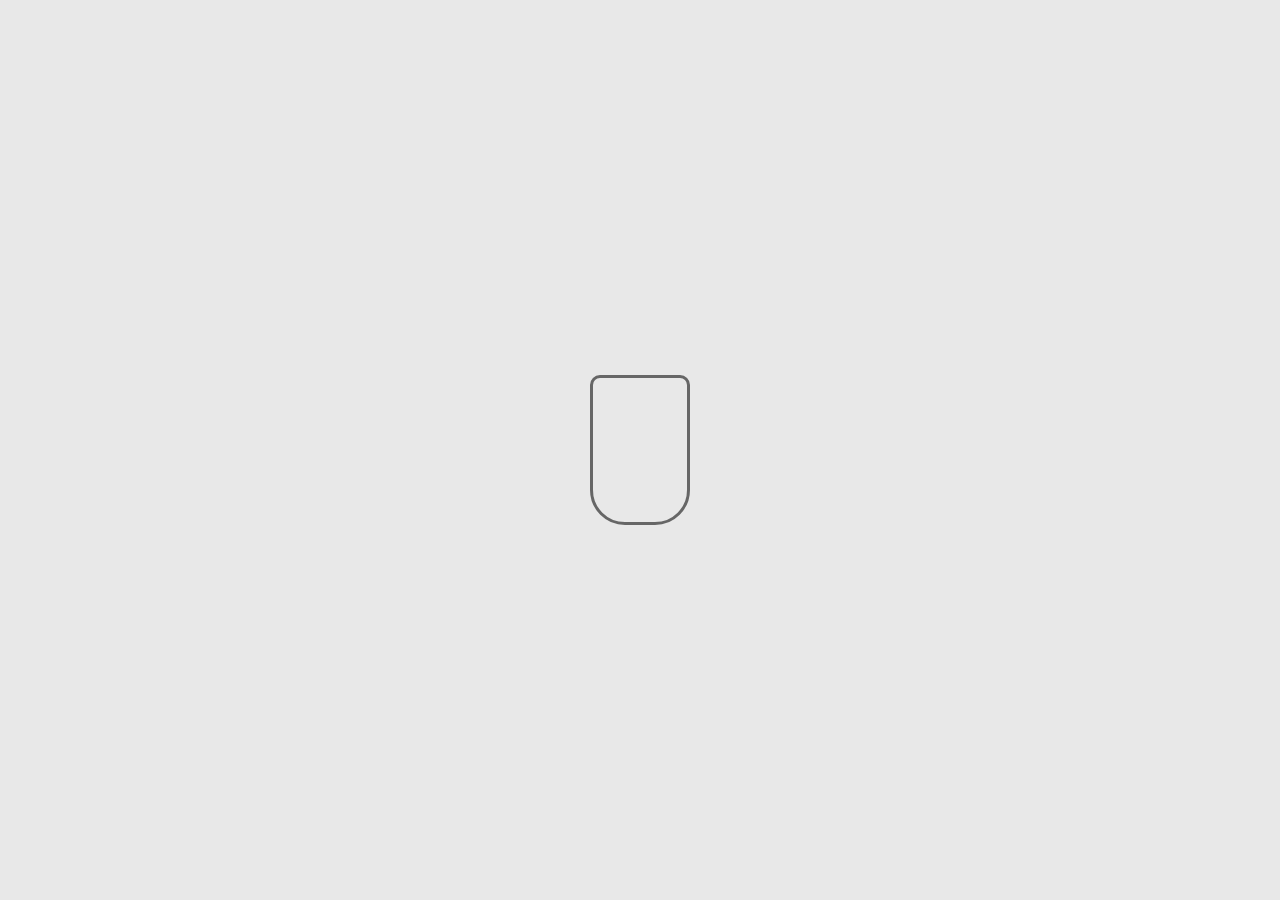
<file: index.html>
<!DOCTYPE html>
<html lang="en">
  <head>
    <meta charset="UTF-8" />
    <meta name="viewport" content="width=device-width, initial-scale=1.0" />
    <title>Code &lt; Coffee</title>
    <link rel="stylesheet" href="css/styles.css" />
    <link
      href="https://unpkg.com/boxicons@2.1.4/css/boxicons.min.css"
      rel="stylesheet"
    />
    <link rel="icon" href="images/logo.png" type="image/png" />
  </head>
  <body>
    <div class="coffee-loader">
      <div class="glass">
        <div class="coffee"></div>
      </div>
    </div>

    <div class="background"></div>
    <div class="content">
      <nav class="sidebar close">
        <header>
          <div class="image-text">
            <span class="image">
              <img src="images/logo.png" alt="logo" />
            </span>
            <div class="text header-text">
              <span class="name">Code &lt; Coffee</span>
              <span class="profession">Coffee Shop</span>
            </div>
          </div>
          <i class="bx bx-chevron-right toggle"></i>
        </header>
        <div class="menu-bar">
          <div class="menu">
            <ul class="menu-links">
              <li class="nav-link">
                <a href="index.html"
                  ><i class="bx bx-home-alt icon"></i
                  ><span class="text nav-text">Home</span></a
                >
              </li>
              <li class="nav-link">
                <a href="menu.html"
                  ><i class="bx bx-coffee icon"></i
                  ><span class="text nav-text">Menu</span></a
                >
              </li>
              <li class="nav-link">
                <a href="best.html"
                  ><i class="bx bx-coffee-togo icon"></i
                  ><span class="text nav-text">Best Sellers</span></a
                >
              </li>
              <li class="nav-link">
                <a href="devs.html"
                  ><i class="bx bx-code-alt icon"></i
                  ><span class="text nav-text">Devs</span></a
                >
              </li>
              <li class="nav-link">
                <a href="about.html"
                  ><i class="bx bx-info-circle icon"></i
                  ><span class="text nav-text">About</span></a
                >
              </li>
            </ul>
          </div>
          <div class="bottom-content">
            <li class="mode">
              <div class="moon-sun">
                <i class="bx bx-moon icon moon"></i>
                <i class="bx bx-sun icon sun"></i>
              </div>
              <span class="mode-text text">Dark Mode</span>
              <div class="toggle-switch" id="darkModeToggle">
                <span class="switch"></span>
              </div>
            </li>
          </div>
        </div>
      </nav>

      <nav class="mobile-nav-top">
        <div class="container">
          <div class="image-text">
            <span class="image">
              <img src="images/logo.png" alt="logo" />
            </span>
          </div>
          <div class="text header-text">
            <span class="name">Code &lt; Coffee</span>
          </div>
          <div class="bottom-content">
            <li class="mode">
              <div class="toggle-switch">
                <span class="switch"></span>
              </div>
            </li>
          </div>
        </div>
      </nav>

      <nav class="mobile-nav">
        <div class="menu">
          <ul class="menu-links">
            <li class="nav-link">
              <a href="index.html"><i class="bx bx-home-alt icon"></i></a>
            </li>
            <li class="nav-link">
              <a href="menu.html"><i class="bx bx-coffee icon"></i></a>
            </li>
            <li class="nav-link">
              <a href="best.html"><i class="bx bx-coffee-togo icon"></i></a>
            </li>
            <li class="nav-link">
              <a href="devs.html"><i class="bx bx-code-alt icon"></i></a>
            </li>
            <li class="nav-link">
              <a href="about.html"><i class="bx bx-info-circle icon"></i></a>
            </li>
          </ul>
        </div>
      </nav>

      <div id="adContainer"></div>

      <section class="home">
        <div class="text">Welcome</div>
        <h3 class="light-text">Take a Sip @ <br />Code < Coffee</h3>
        <img src="images/home-img.svg" alt="home" class="home-img" />
      </section>
    </div>

    <script src="js/script.js"></script>
  </body>
</html>
</file>
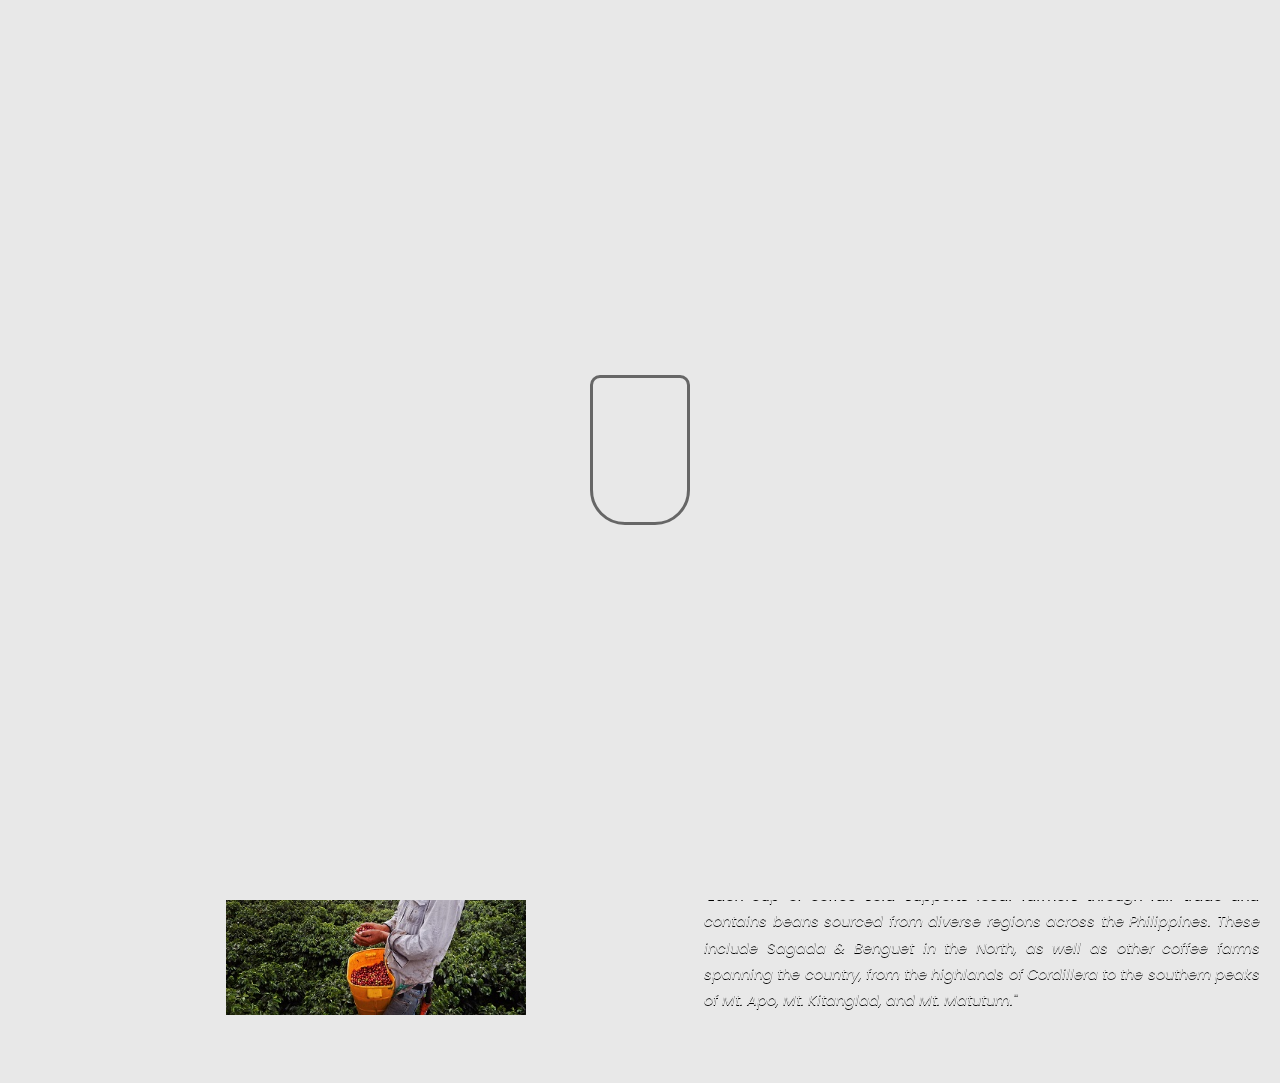
<file: about.html>
<!DOCTYPE html>
<html lang="en">
  <head>
    <meta charset="UTF-8" />
    <meta name="viewport" content="width=device-width, initial-scale=1.0" />
    <title>Code &lt; Coffee</title>
    <link rel="stylesheet" href="css/styles.css" />
    <link
      href="https://unpkg.com/boxicons@2.1.4/css/boxicons.min.css"
      rel="stylesheet"
    />
    <link rel="icon" href="images/logo.png" type="image/png" />
  </head>
  <body>
    <div class="coffee-loader">
      <div class="glass">
        <div class="coffee"></div>
      </div>
    </div>

    <div class="background"></div>
    <div class="content">
      <nav class="sidebar close">
        <header>
          <div class="image-text">
            <span class="image">
              <img src="images/logo.png" alt="logo" />
            </span>
            <div class="text header-text">
              <span class="name">Code &lt; Coffee</span>
              <span class="profession">Coffee Shop</span>
            </div>
          </div>
          <i class="bx bx-chevron-right toggle"></i>
        </header>
        <div class="menu-bar">
          <div class="menu">
            <ul class="menu-links">
              <li class="nav-link">
                <a href="index.html">
                  <i class="bx bx-home-alt icon"></i>
                  <span class="text nav-text">Home</span>
                </a>
              </li>
              <li class="nav-link">
                <a href="menu.html">
                  <i class="bx bx-coffee icon"></i>
                  <span class="text nav-text">Menu</span>
                </a>
              </li>
              <li class="nav-link">
                <a href="best.html">
                  <i class="bx bx-coffee-togo icon"></i>
                  <span class="text nav-text">Best Sellers</span>
                </a>
              </li>
              <li class="nav-link">
                <a href="devs.html">
                  <i class="bx bx-code-alt icon"></i>
                  <span class="text nav-text">Devs</span>
                </a>
              </li>
              <li class="nav-link">
                <a href="about.html">
                  <i class="bx bx-info-circle icon"></i>
                  <span class="text nav-text">About</span>
                </a>
              </li>
            </ul>
          </div>
          <div class="bottom-content">
            <li class="mode">
              <div class="moon-sun">
                <i class="bx bx-moon icon moon"></i>
                <i class="bx bx-sun icon sun"></i>
              </div>
              <span class="mode-text text">Dark Mode</span>
              <div class="toggle-switch">
                <span class="switch"></span>
              </div>
            </li>
          </div>
        </div>
      </nav>

      <nav class="mobile-nav-top">
        <div class="container">
          <div class="image-text">
            <span class="image">
              <img src="images/logo.png" alt="logo" />
            </span>
          </div>
          <div class="text header-text">
            <span class="name">Code &lt; Coffee</span>
          </div>
          <div class="bottom-content">
            <li class="mode">
              <div class="toggle-switch">
                <span class="switch"></span>
              </div>
            </li>
          </div>
        </div>
      </nav>

      <nav class="mobile-nav">
        <div class="menu">
          <ul class="menu-links">
            <li class="nav-link">
              <a href="index.html">
                <i class="bx bx-home-alt icon"></i>
              </a>
            </li>
            <li class="nav-link">
              <a href="menu.html">
                <i class="bx bx-coffee icon"></i>
              </a>
            </li>
            <li class="nav-link">
              <a href="best.html">
                <i class="bx bx-coffee-togo icon"></i>
              </a>
            </li>
            <li class="nav-link">
              <a href="devs.html">
                <i class="bx bx-code-alt icon"></i>
              </a>
            </li>
            <li class="nav-link">
              <a href="about.html">
                <i class="bx bx-info-circle icon"></i>
              </a>
            </li>
          </ul>
        </div>
      </nav>

      <div id="adContainer"></div>

      <section class="home">
        <div class="text">About Us</div>
        <br />
        <div class="content-wrapper">
          <img src="images/cover.png" alt="cover" />
          <br /><br />
          <p id="tix">
            <i>
              <small>
                "At Code < Coffee, we wholeheartedly dedicate ourselves to
                providing exceptional service for an unforgettable experience.
                Our brand is renowned for crafting the tastiest and most
                aromatic coffee that will undoubtedly bring you back for more.
                Founded by four young visionaries in June 2024, our mission is
                to showcase our coffee masterpieces and offer a space designed
                to alleviate your worries and promote relaxation. As the first
                of its kind in Silang, Cavite, we take pride in offering taste
                experiences that are truly out of this world."
              </small>
            </i>
          </p>

          <div class="second-section">
            <img src="images/cover2.jpg" alt="cover2" class="second-image" />
            <div class="text-beside-image">
              <p class="subtitle">We focus on Philippine Coffee</p>
              <p id="tix">
                <i
                  ><small>
                    "Each cup of coffee sold supports local farmers through fair
                    trade and contains beans sourced from diverse regions across
                    the Philippines. These include Sagada & Benguet in the
                    North, as well as other coffee farms spanning the country,
                    from the highlands of Cordillera to the southern peaks of
                    Mt. Apo, Mt. Kitanglad, and Mt. Matutum."
                  </small></i
                >
              </p>
            </div>
          </div>
          <br /><br />
        </div>
      </section>
    </div>
    <script src="js/script.js"></script>
  </body>
</html>
</file>
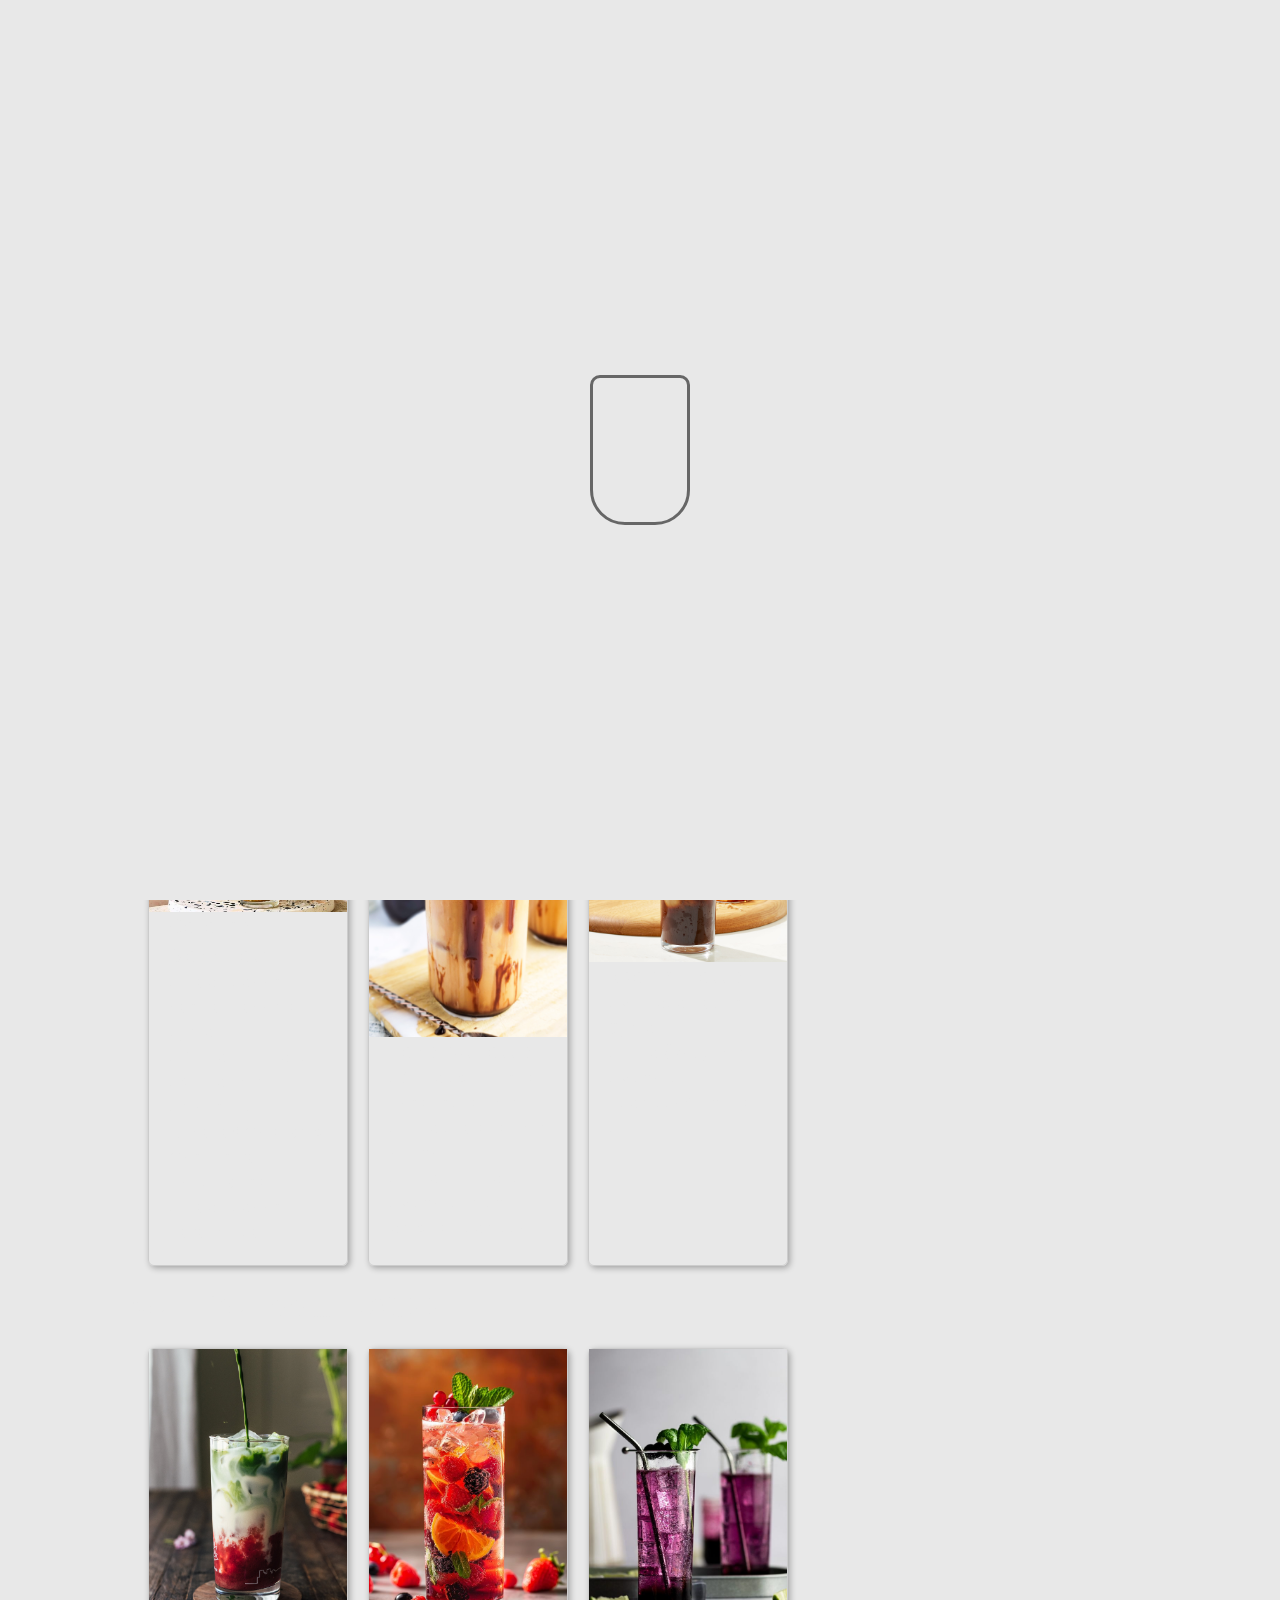
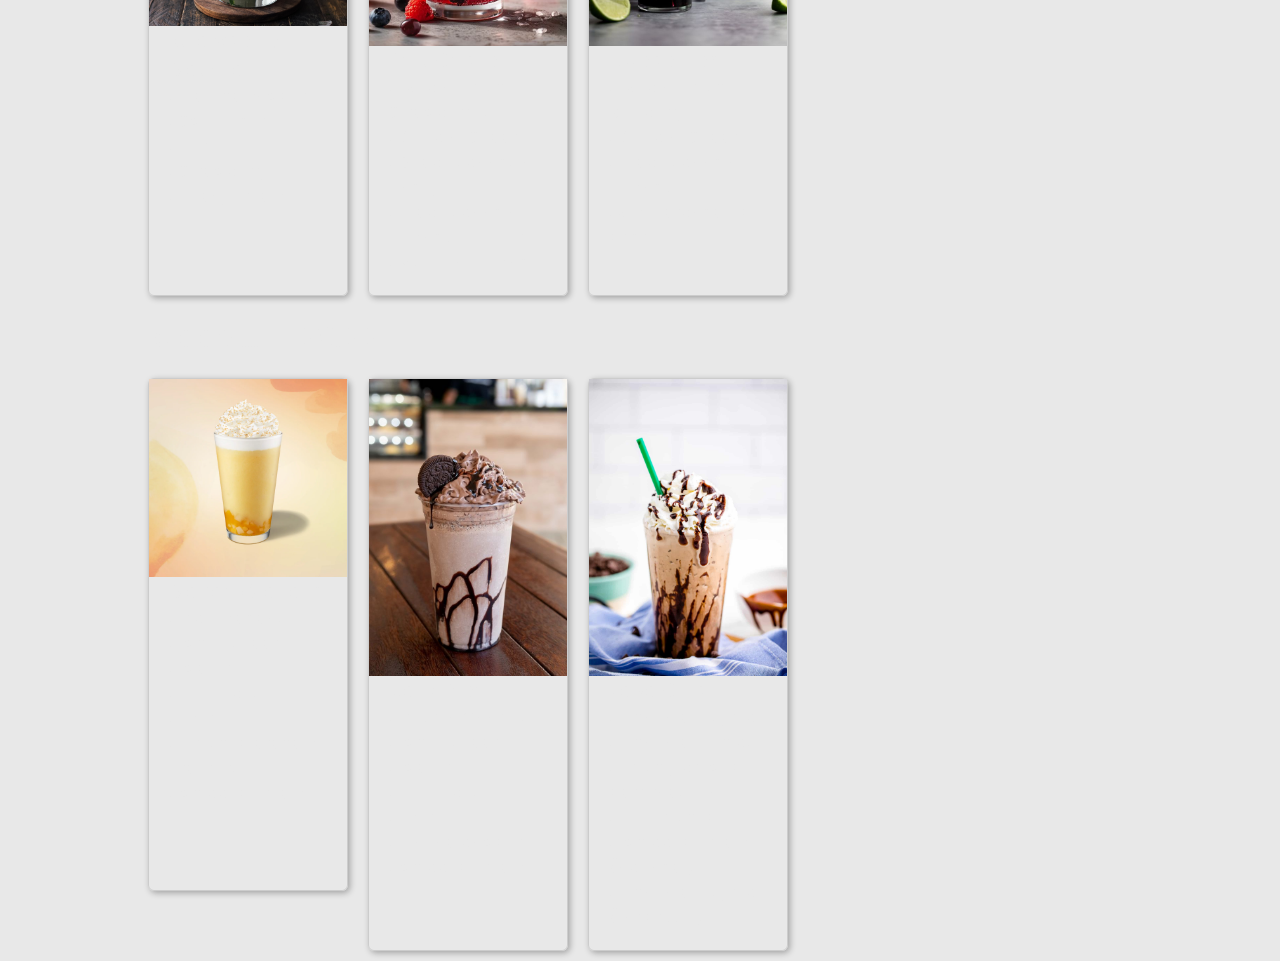
<file: best.html>
<!DOCTYPE html>
<html lang="en">
  <head>
    <meta charset="UTF-8" />
    <meta name="viewport" content="width=device-width, initial-scale=1.0" />
    <title>Code &lt; Coffee</title>
    <link rel="stylesheet" href="css/styles.css" />
    <link
      href="https://unpkg.com/boxicons@2.1.4/css/boxicons.min.css"
      rel="stylesheet"
    />
    <link rel="icon" href="images/logo.png" type="image/png" />
  </head>
  <body>
    <div class="coffee-loader">
      <div class="glass">
        <div class="coffee"></div>
      </div>
    </div>

    <div class="background"></div>
    <div class="content">
      <nav class="sidebar close">
        <header>
          <div class="image-text">
            <span class="image">
              <img src="images/logo.png" alt="logo" />
            </span>
            <div class="text header-text">
              <span class="name">Code < Coffee</span>
              <span class="profession">Coffee Shop</span>
            </div>
          </div>
          <i class="bx bx-chevron-right toggle"></i>
        </header>
        <div class="menu-bar">
          <div class="menu">
            <ul class="menu-links">
              <li class="nav-link">
                <a href="index.html">
                  <i class="bx bx-home-alt icon"></i>
                  <span class="text nav-text">Home</span>
                </a>
              </li>
              <li class="nav-link">
                <a href="menu.html">
                  <i class="bx bx-coffee icon"></i>
                  <span class="text nav-text">Menu</span>
                </a>
              </li>
              <li class="nav-link">
                <a href="best.html">
                  <i class="bx bx-coffee-togo icon"></i>
                  <span class="text nav-text">Best Sellers</span>
                </a>
              </li>
              <li class="nav-link">
                <a href="devs.html">
                  <i class="bx bx-code-alt icon"></i>
                  <span class="text nav-text">Devs</span>
                </a>
              </li>
              <li class="nav-link">
                <a href="about.html">
                  <i class="bx bx-info-circle icon"></i>
                  <span class="text nav-text">About</span>
                </a>
              </li>
            </ul>
          </div>
          <div class="bottom-content">
            <li class="mode">
              <div class="moon-sun">
                <i class="bx bx-moon icon moon"></i>
                <i class="bx bx-sun icon sun"></i>
              </div>
              <span class="mode-text text">Dark Mode</span>
              <div class="toggle-switch">
                <span class="switch"></span>
              </div>
            </li>
          </div>
        </div>
      </nav>

      <nav class="mobile-nav-top">
        <div class="container">
          <div class="image-text">
            <span class="image">
              <img src="images/logo.png" alt="logo" />
            </span>
          </div>
          <div class="text header-text">
            <span class="name">Code &lt; Coffee</span>
          </div>
          <div class="bottom-content">
            <li class="mode">
              <div class="toggle-switch">
                <span class="switch"></span>
              </div>
            </li>
          </div>
        </div>
      </nav>

      <nav class="mobile-nav">
        <div class="menu">
          <ul class="menu-links">
            <li class="nav-link">
              <a href="index.html">
                <i class="bx bx-home-alt icon"></i>
              </a>
            </li>
            <li class="nav-link">
              <a href="menu.html">
                <i class="bx bx-coffee icon"></i>
              </a>
            </li>
            <li class="nav-link">
              <a href="best.html">
                <i class="bx bx-coffee-togo icon"></i>
              </a>
            </li>
            <li class="nav-link">
              <a href="devs.html">
                <i class="bx bx-code-alt icon"></i>
              </a>
            </li>
            <li class="nav-link">
              <a href="about.html">
                <i class="bx bx-info-circle icon"></i>
              </a>
            </li>
          </ul>
        </div>
      </nav>

      <div id="adContainer"></div>

      <section class="home">
        <div class="text" id="first">Best Sellers</div>

        <div class="text">Hot Coffee ... ₱68.00</div>
        <main class="cards">
          <article class="card">
            <img src="images/products/spanishlatte-hc.jpg" alt="Sample photo" />
            <div class="text">
              <h3>Spanish Latte</h3>
              <p>
                ●¼ cup sweetened condensed milk<br />
                ●1 cup scalded milk of choice<br />
                ●2 shots fresh brewed espresso<br />
                ●Espresso powder
              </p>
            </div>
          </article>
          <article class="card">
            <img src="images/products/mochalatte-hc.jpg" alt="Sample photo" />
            <div class="text">
              <h3>Mocha Latte</h3>
              <p>
                ●8 ounces hot brewed strong coffee<br />
                ●2 tablespoons hot chocolate mix<br />
                ●1/4 cup whole milk
              </p>
            </div>
          </article>

          <article class="card">
            <img src="images/products/swril.jpg" alt="Sample photo" />
            <div class="text">
              <h3>Dark Choco</h3>
              <p>
                ●2tbs Chocolate<br />
                ●60 ml Double espresso<br />
                ●2 creamer<br />
               
              </p>
            </div>
          </article>
        </main>

        <div class="text">Iced Coffee ... ₱108.00</div>
        <main class="cards">
          <article class="card">
            <img
              src="images/products/caramelmacchiatto-ic.jpg"
              alt="Sample photo"
            />
            <div class="text">
              <h3>Caramel Macchiato</h3>
              <p>
                ●1 tablespoon vanilla-flavored syrup<br />
                ●⅓ cup ice cubes<br />
                ●¾ cup milk<br />
                ●4 ounces Gevalia® Cold Brew Concentrate - House Blend<br />
                ●1 tablespoon caramel sauce
              </p>
            </div>
          </article>
          <article class="card">
            <img src="images/products/hazelnut-ic.jpg" alt="Sample photo" />
            <div class="text">
              <h3>Hazelnut Latte</h3>
              <p>
                ●¼ cup sweetened condensed milk<br />
                ●1 cup scalded milk of choice<br />
                ●1 cup ice cubes<br />
                ●2 shots fresh brewed espresso
              </p>
            </div>
          </article>

          <article class="card">
            <img src="images/products/spanishlatte-ic.jpg" alt="Sample photo" />
            <div class="text">
              <h3>Spanish Latte</h3>
              <p>
                ●2 ½ tbsp Hazelnut Syrup<br />
                ●1 cup (8oz) milk ●2 shots espresso*, chilled<br />
                ●ice
              </p>
            </div>
        </main>

        <div class="text">Non-Coffee ... ₱98.00</div>
        <main class="cards">
          <article class="card">
            <img
              src="images/products/strawberrymatcha-nc.jpg"
              alt="Sample photo"
            />
            <div class="text">
              <h3>Strawberry Matcha</h3>
              <p>
                ●Matcha Powder<br />
                ●Sweetener<br />
                ●Milk<br />
                ●Strawberry<br />
                ●Heavy cream
              </p>
            </div>
          </article>

          <article class="card">
            <img
              src="images/products/pot.jpg"
              alt="Sample photo"
            />
            <div class="text">
              <h3>Port Cobller</h3>
              <p>
                ●1.5 lb of Fresh Strawberries<br />
                ●¼ cup of Sugar<br />
                ●3 tablespoons of Honey<br />
                ●1 tablespoon of Lemon Juice Milk<br>
                ●2 slice of Lemon
              </p>
            </div>
          </article>

          <article class="card">
            <img
              src="images/products/grape.jpg"
              alt="Sample photo"
            />
            <div class="text">
              <h3>Blueberries</h3>
              <p>
                ●1.5 lb of Fresh Blueberry<br />
                ●¼ cup of Sugar<br />
                ●1 tablespoon of Lemon Juice<br>
                ●5ml carbonated drink
              </p>
            </div>
          </article>
        </main>

        <div class="text">Frappe ... ₱108.00</div>
        <main class="cards">
          <article class="card" style="margin-bottom: 70px">
            <img src="images/products/mangograham-f.webp" alt="Sample photo" />
            <div class="text">
              <h3>Mango Graham</h3>
              <p>
                ● ripe mangos<br />
                ● white sugar<br />
                ● water<br />
                ● ice cubes<br />
                ● milk<br />
                ● crushed graham crackers<br />
                ●whipped cream
              </p>
            </div>
          </article>
          <article class="card">
            <img src="images/products/c.jpg" alt="Sample photo" />
            <div class="text">
              <h3>Dark Oreo</h3>
              <p>
                ● 4 Oreo Cookies<br />
                ● white sugar<br />
                ● water<br />
                ● ice cubes<br />
                ● milk<br />
                ● cocoa powder<br />
                ●whipped cream
              </p>
            </div>
          </article>

          <article class="card">
            <img src="images/products/javachip-f.jpg" alt="Sample photo" />
            <div class="text">
              <h3>Java Chip</h3>
              <p>
                ● chocolate syrup<br />
                ● chocolate chips<br />
                ● freshly brewed dark roast coffee<br />
                ● ice crushed<br />
                ● whipped cream (optional)<br />
                ● chocolate syrup (for drizzle)
              </p>
            </div>
          </article>
        </main>
      </section>
    </div>

    <script src="js/script.js"></script>
  </body>
</html>
</file>
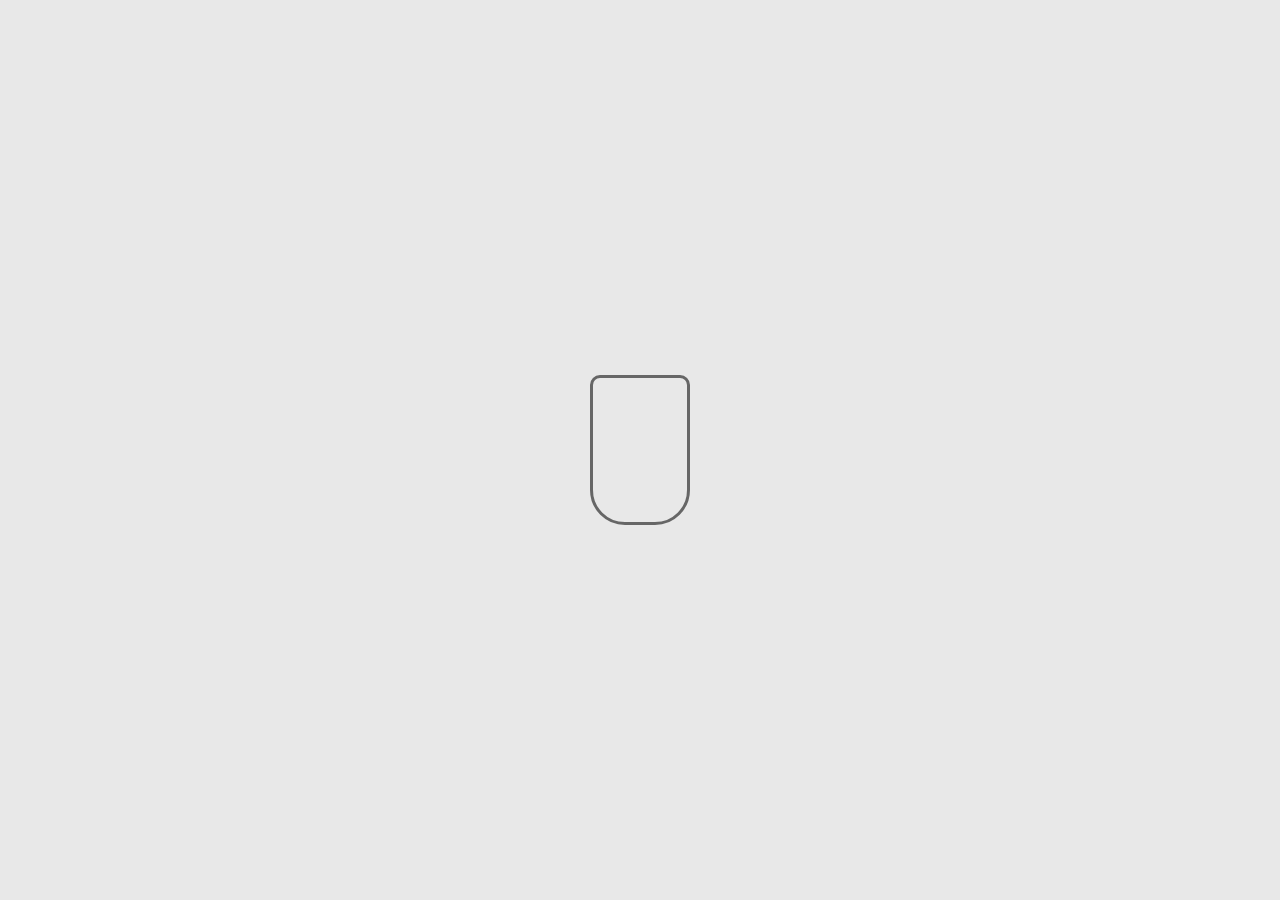
<file: devs.html>
<!DOCTYPE html>
<html lang="en">
  <head>
    <meta charset="UTF-8" />
    <meta name="viewport" content="width=device-width, initial-scale=1.0" />
    <title>Code &lt; Coffee</title>
    <link rel="stylesheet" href="css/styles.css" />
    <link
      href="https://unpkg.com/boxicons@2.1.4/css/boxicons.min.css"
      rel="stylesheet"
    />
    <link rel="icon" href="images/logo.png" type="image/png" />
  </head>
  <body>
    <div class="coffee-loader">
      <div class="glass">
        <div class="coffee"></div>
      </div>
    </div>

    <div class="background"></div>
    <div class="content">
      <nav class="sidebar close">
        <header>
          <div class="image-text">
            <span class="image">
              <img src="images/logo.png" alt="logo" />
            </span>
            <div class="text header-text">
              <span class="name">Code &lt; Coffee</span>
              <span class="profession">Coffee Shop</span>
            </div>
          </div>
          <i class="bx bx-chevron-right toggle"></i>
        </header>
        <div class="menu-bar">
          <div class="menu">
            <ul class="menu-links">
              <li class="nav-link">
                <a href="index.html">
                  <i class="bx bx-home-alt icon"></i>
                  <span class="text nav-text">Home</span>
                </a>
              </li>
              <li class="nav-link">
                <a href="menu.html">
                  <i class="bx bx-coffee icon"></i>
                  <span class="text nav-text">Menu</span>
                </a>
              </li>
              <li class="nav-link">
                <a href="best.html">
                  <i class="bx bx-coffee-togo icon"></i>
                  <span class="text nav-text">Best Sellers</span>
                </a>
              </li>
              <li class="nav-link">
                <a href="devs.html">
                  <i class="bx bx-code-alt icon"></i>
                  <span class="text nav-text">Devs</span>
                </a>
              </li>
              <li class="nav-link">
                <a href="about.html">
                  <i class="bx bx-info-circle icon"></i>
                  <span class="text nav-text">About</span>
                </a>
              </li>
            </ul>
          </div>
          <div class="bottom-content">
            <li class="mode">
              <div class="moon-sun">
                <i class="bx bx-moon icon moon"></i>
                <i class="bx bx-sun icon sun"></i>
              </div>
              <span class="mode-text text">Dark Mode</span>
              <div class="toggle-switch">
                <span class="switch"></span>
              </div>
            </li>
          </div>
        </div>
      </nav>

      <nav class="mobile-nav-top">
        <div class="container">
          <div class="image-text">
            <span class="image">
              <img src="images/logo.png" alt="logo" />
            </span>
          </div>
          <div class="text header-text">
            <span class="name">Code &lt; Coffee</span>
          </div>
          <div class="bottom-content">
            <li class="mode">
              <div class="toggle-switch">
                <span class="switch"></span>
              </div>
            </li>
          </div>
        </div>
      </nav>

      <nav class="mobile-nav">
        <div class="menu">
          <ul class="menu-links">
            <li class="nav-link">
              <a href="index.html"><i class="bx bx-home-alt icon"></i></a>
            </li>
            <li class="nav-link">
              <a href="menu.html"><i class="bx bx-coffee icon"></i></a>
            </li>
            <li class="nav-link">
              <a href="best.html"><i class="bx bx-coffee-togo icon"></i></a>
            </li>
            <li class="nav-link">
              <a href="devs.html"><i class="bx bx-code-alt icon"></i></a>
            </li>
            <li class="nav-link">
              <a href="about.html"><i class="bx bx-info-circle icon"></i></a>
            </li>
          </ul>
        </div>
      </nav>

      <div id="adContainer"></div>

      <section class="home">
        <div class="text">Developers</div>
        <div class="group-members">
          <div class="members-container">
            <div class="member">
              <img src="images/mem1.png" alt="Member 1" class="member-img" />
              <div class="member-info">
                <h3 class="member-name">Ken Jared Alcayde</h3>
              </div>
            </div>
            <div class="member">
              <img
                src="images/mem2.png"
                alt="Member 2"
                id="mem2"
                class="member-img"
              />
              <div class="member-info">
                <h3 class="member-name" id="name2">Nicole Ramos</h3>
              </div>
            </div>
            <div class="member">
              <img
                src="images/mem3.jpg"
                alt="Member 3"
                id="mem3"
                class="member-img"
              />
              <div class="member-info">
                <h3 class="member-name" id="name3">Denise Labajoy</h3>
              </div>
            </div>
            <div class="member">
              <img
                src="images/mem4.jpg"
                alt="Member 4"
                id="mem4"
                class="member-img"
              />
              <div class="member-info">
                <h3 class="member-name" id="name4">Jazyl Malaybalay</h3>
              </div>
            </div>
          </div>
        </div>
      </section>
    </div>

    <script src="js/script.js"></script>
  </body>
</html>
</file>
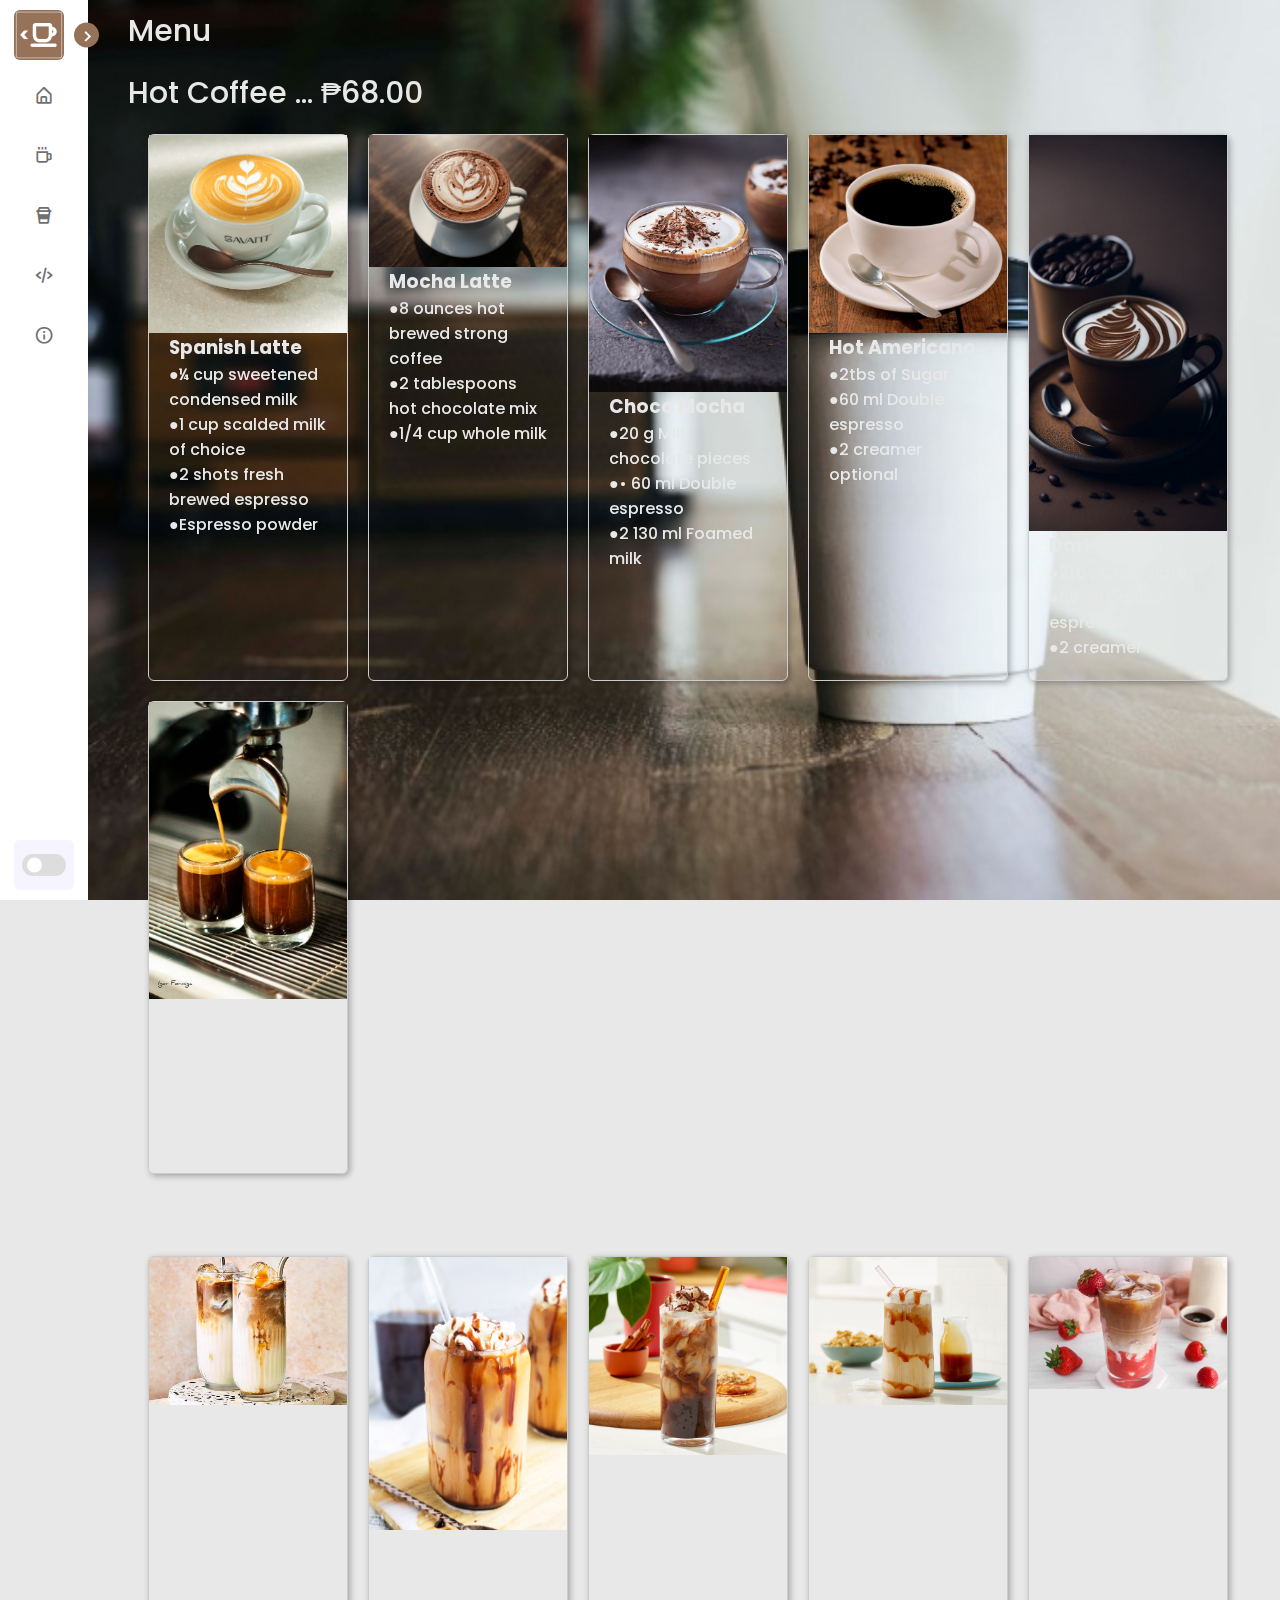
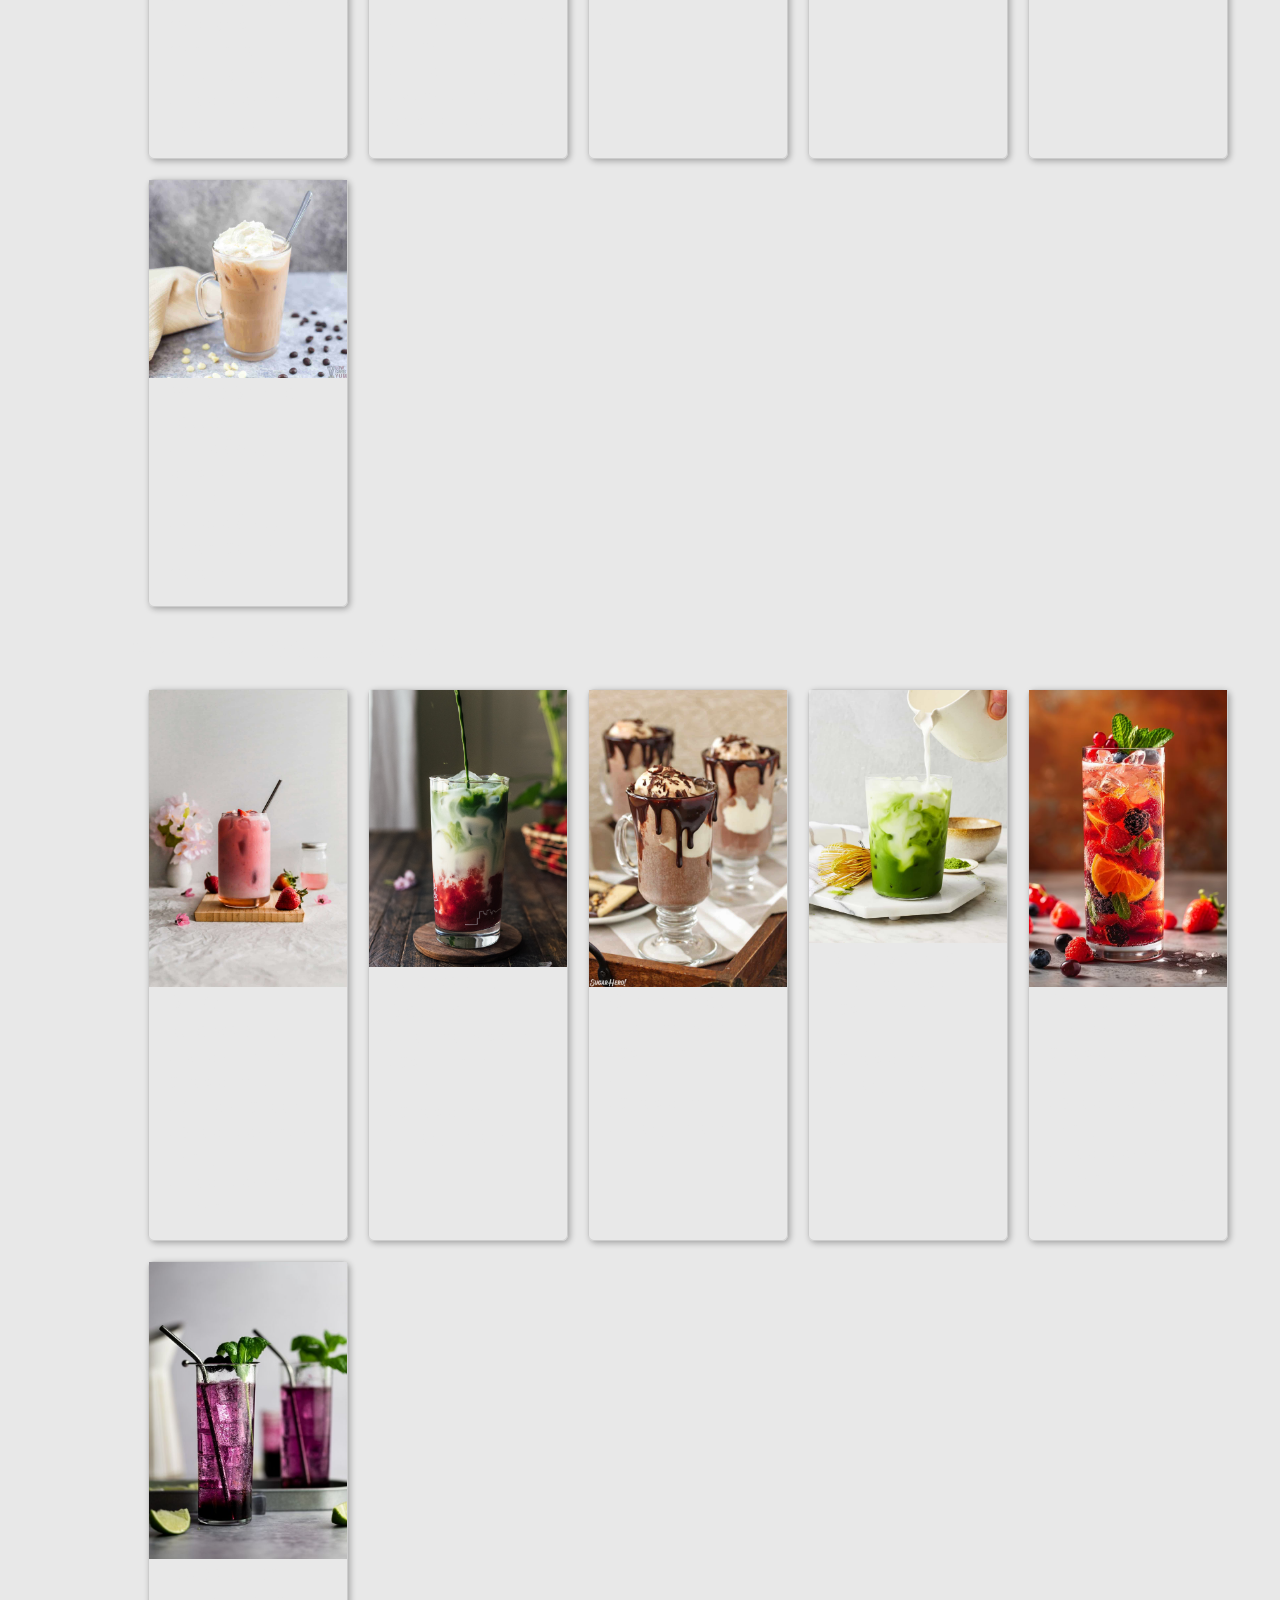
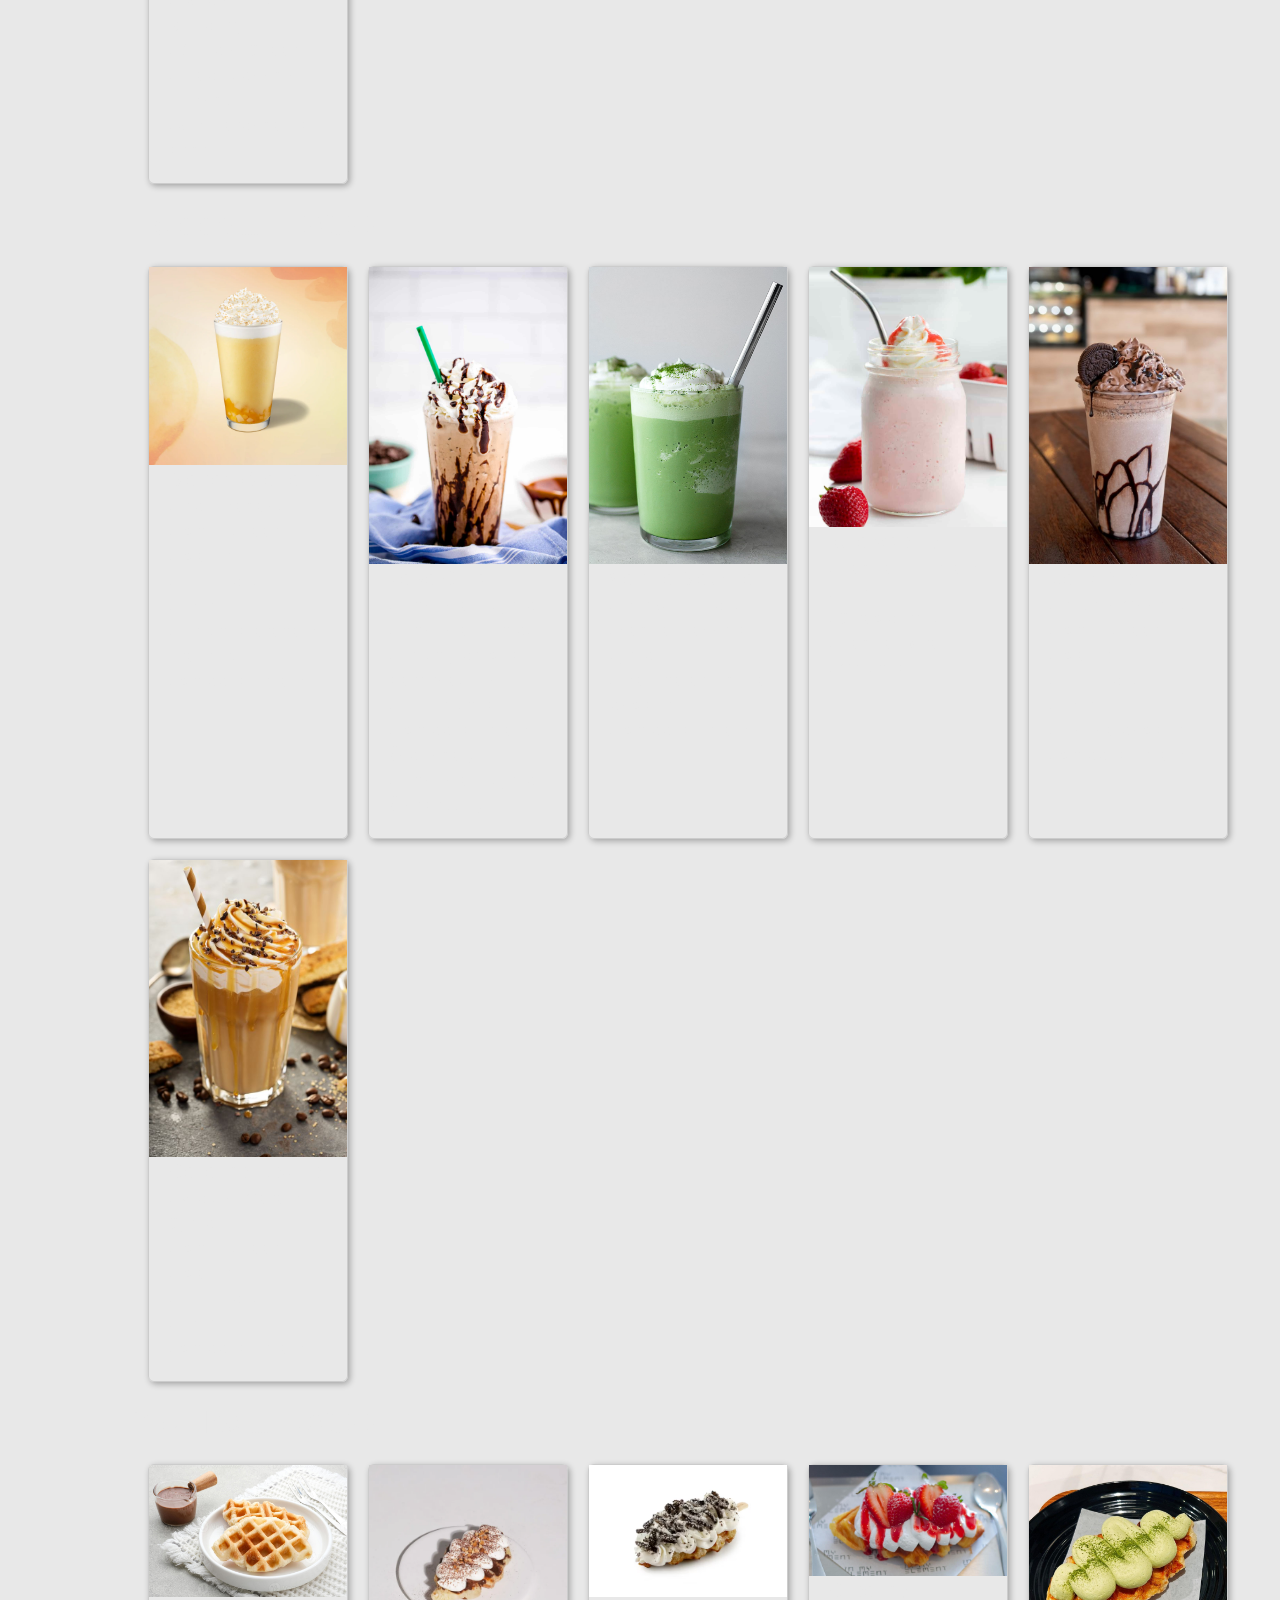
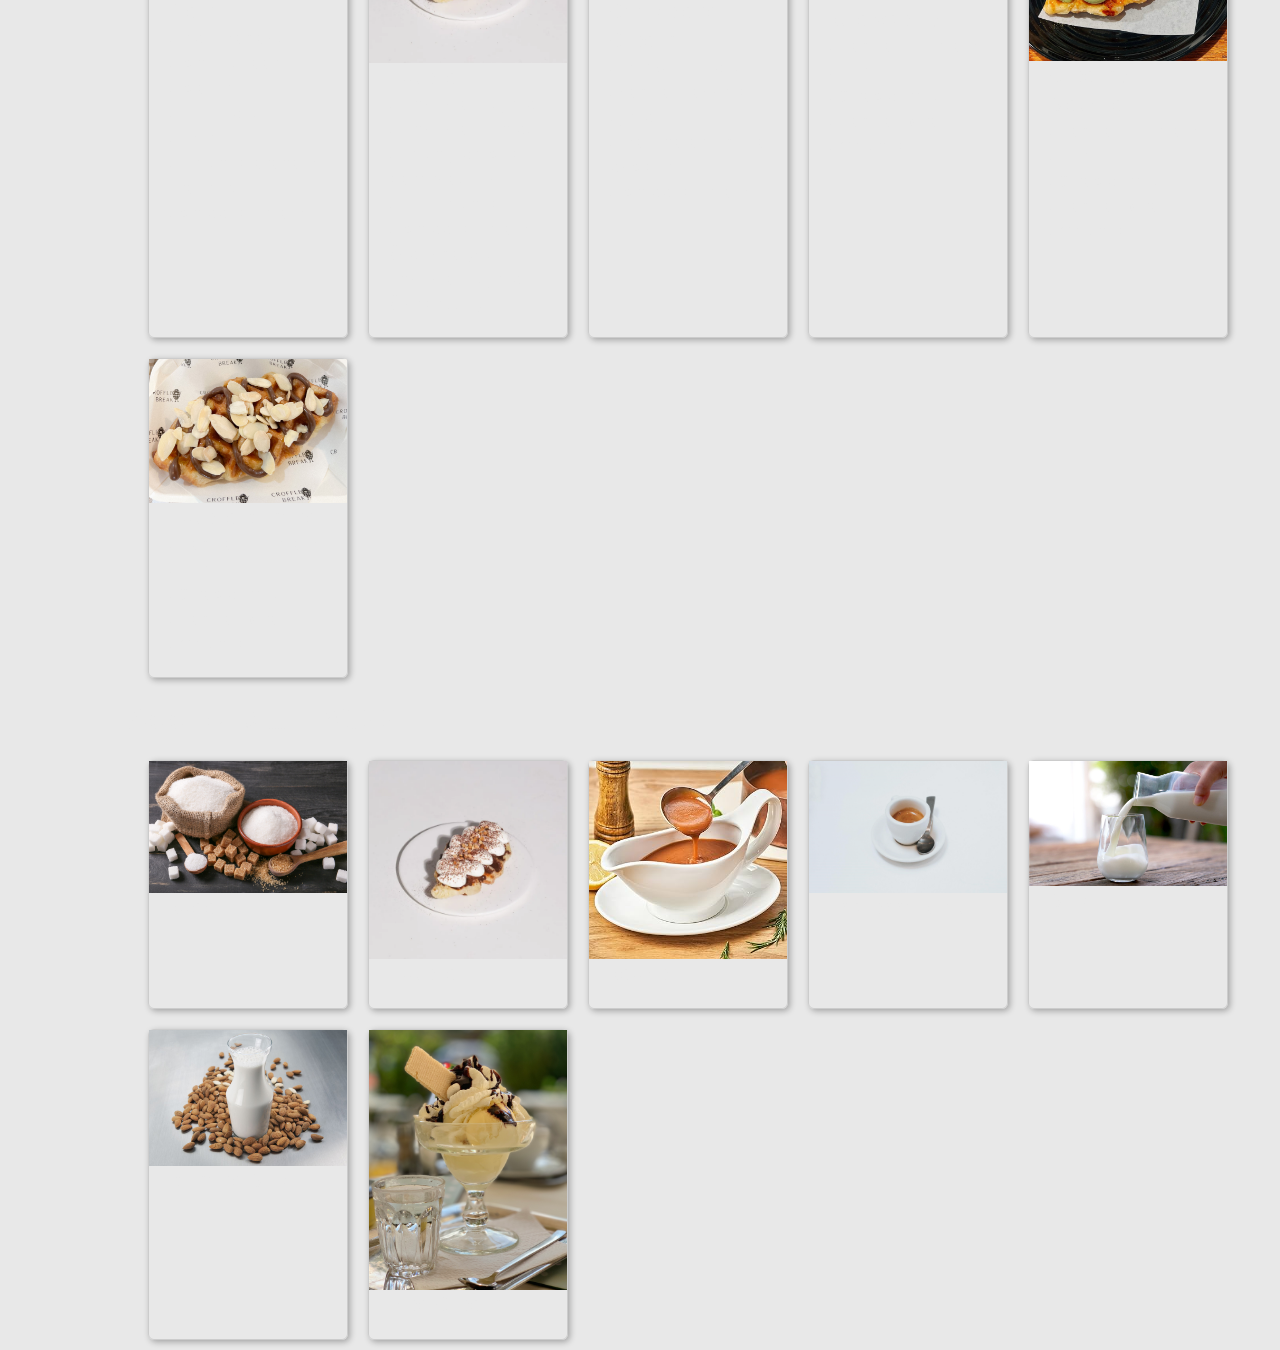
<file: menu.html>
<!DOCTYPE html>
<html lang="en">
  <head>
    <meta charset="UTF-8" />
    <meta name="viewport" content="width=device-width, initial-scale=1.0" />
    <title>Code &lt; Coffee</title>
    <link rel="stylesheet" href="css/styles.css" />
    <link
      href="https://unpkg.com/boxicons@2.1.4/css/boxicons.min.css"
      rel="stylesheet"
    />
    <link rel="icon" href="images/logo.png" type="image/png" />

 
  </head>
  <body>
    <div class="coffee-loader">
      <div class="glass">
        <div class="coffee"></div>
      </div>
    </div>

    <div class="background"></div>
    <div class="content">
      <nav class="sidebar close">
        <header>
          <div class="image-text">
            <span class="image">
              <img src="images/logo.png" alt="logo" />
            </span>
            <div class="text header-text">
              <span class="name">Code < Coffee</span>
              <span class="profession">Coffee Shop</span>
            </div>
          </div>
          <i class="bx bx-chevron-right toggle"></i>
        </header>
        <div class="menu-bar">
          <div class="menu">
            <ul class="menu-links">
              <li class="nav-link">
                <a href="index.html">
                  <i class="bx bx-home-alt icon"></i>
                  <span class="text nav-text">Home</span>
                </a>
              </li>
              <li class="nav-link">
                <a href="menu.html">
                  <i class="bx bx-coffee icon"></i>
                  <span class="text nav-text">Menu</span>
                </a>
              </li>
              <li class="nav-link">
                <a href="best.html">
                  <i class="bx bx-coffee-togo icon"></i>
                  <span class="text nav-text">Best Sellers</span>
                </a>
              </li>
              <li class="nav-link">
                <a href="devs.html">
                  <i class="bx bx-code-alt icon"></i>
                  <span class="text nav-text">Devs</span>
                </a>
              </li>
              <li class="nav-link">
                <a href="about.html">
                  <i class="bx bx-info-circle icon"></i>
                  <span class="text nav-text">About</span>
                </a>
              </li>
            </ul>
          </div>
          <div class="bottom-content">
            <li class="mode">
              <div class="moon-sun">
                <i class="bx bx-moon icon moon"></i>
                <i class="bx bx-sun icon sun"></i>
              </div>
              <span class="mode-text text">Dark Mode</span>
              <div class="toggle-switch">
                <span class="switch"></span>
              </div>
            </li>
          </div>
        </div>
      </nav>

      <nav class="mobile-nav-top">
        <div class="container">
          <div class="image-text">
            <span class="image">
              <img src="images/logo.png" alt="logo" />
            </span>
          </div>
          <div class="text header-text">
            <span class="name">Code &lt; Coffee</span>
          </div>
          <div class="bottom-content">
            <li class="mode">
              <div class="toggle-switch">
                <span class="switch"></span>
              </div>
            </li>
          </div>
        </div>
      </nav>

      <nav class="mobile-nav">
        <div class="menu">
          <ul class="menu-links">
            <li class="nav-link">
              <a href="index.html">
                <i class="bx bx-home-alt icon"></i>
              </a>
            </li>
            <li class="nav-link">
              <a href="menu.html">
                <i class="bx bx-coffee icon"></i>
              </a>
            </li>
            <li class="nav-link">
              <a href="best.html">
                <i class="bx bx-coffee-togo icon"></i>
              </a>
            </li>
            <li class="nav-link">
              <a href="devs.html">
                <i class="bx bx-code-alt icon"></i>
              </a>
            </li>
            <li class="nav-link">
              <a href="about.html">
                <i class="bx bx-info-circle icon"></i>
              </a>
            </li>
          </ul>
        </div>
      </nav>

      <div id="adContainer"></div>

      <section class="home">
        <div class="text" id="first">Menu</div>
        <div class="text">Hot Coffee ... ₱68.00</div>
        <main class="cards">
          <article class="card">
            <img src="images/products/spanishlatte-hc.jpg" alt="Sample photo" />
            <div class="text">
              <h3>Spanish Latte</h3>
              <p>
                ●¼ cup sweetened condensed milk<br />
                ●1 cup scalded milk of choice<br />
                ●2 shots fresh brewed espresso<br />
                ●Espresso powder
              </p>
            </div>
          </article>
          <article class="card">
            <img src="images/products/mochalatte-hc.jpg" alt="Sample photo" />
            <div class="text">
              <h3>Mocha Latte</h3>
              <p>
                ●8 ounces hot brewed strong coffee<br />
                ●2 tablespoons hot chocolate mix<br />
                ●1/4 cup whole milk
              </p>
            </div>
          </article>
          <article class="card">
            <img src="images/products/choco.jpg" alt="Sample photo" />
            <div class="text">
              <h3>Choco Mocha</h3>
              <p>
                ●20 g Milk chocolate pieces<br />
                ●• 60 ml Double espresso<br />
                ●2 130 ml Foamed milk<br />
               
              </p>
            </div>
          </article>

          <article class="card">
            <img src="images/products/black.jpg" alt="Sample photo" />
            <div class="text">
              <h3>Hot Americano</h3>
              <p>
                ●2tbs of Sugar<br />
                ●60 ml Double espresso<br />
                ●2 creamer optional<br />
               
              </p>
            </div>
          </article>

          <article class="card">
            <img src="images/products/swril.jpg" alt="Sample photo" />
            <div class="text">
              <h3>Dark Choco</h3>
              <p>
                ●2tbs Chocolate<br />
                ●60 ml Double espresso<br />
                ●2 creamer<br />
               
              </p>
            </div>
          </article>

          <article class="card">
            <img src="images/products/es.jpg" alt="Sample photo" />
            <div class="text">
              <h3>Espresso shot</h3>
              <p>
                ●2tbs Sugar Syrup<br />
                ●60 ml Double espresso<br />
                ●2 creamer optional<br />
               
              </p>
            </div>
          </article>
        </main>

        <div class="text">Iced Coffee ... ₱108.00</div>
        <main class="cards">
          <article class="card">
            <img
              src="images/products/caramelmacchiatto-ic.jpg"
              alt="Sample photo"
            />
            <div class="text">
              <h3>Caramel Macchiato</h3>
              <p>
                ●1 tablespoon vanilla-flavored syrup<br />
                ●⅓ cup ice cubes<br />
                ●¾ cup milk ●4 ounces Gevalia® Cold Brew Concentrate - House
                Blend<br />
                ●1 tablespoon caramel sauce
              </p>
            </div>
          </article>
          <article class="card">
            <img src="images/products/hazelnut-ic.jpg" alt="Sample photo" />
            <div class="text">
              <h3>Hazelnut Latte</h3>
              <p>
                ●¼ cup sweetened condensed milk<br />
                ●1 cup scalded milk of choice<br />
                ●1 cup ice cubes<br />
                ●2 shots fresh brewed espresso
              </p>
            </div>
          </article>
          <article class="card">
            <img src="images/products/spanishlatte-ic.jpg" alt="Sample photo" />
            <div class="text">
              <h3>Spanish Latte</h3>
              <p>
                ●2 ½ tbsp Hazelnut Syrup<br />
                ●1 cup (8oz) milk ●2 shots espresso*, chilled<br />
                ●ice
              </p>
            </div>
          </article>
          <article class="card">
            <img
              src="images/products/saltedcaramel-ic.jpg"
              alt="Sample photo"
            />
            <div class="text">
              <h3>Salted Caramel</h3>
              <p>
                ●1 cup (8oz) brewed coffee, chilled<br />
                ●2 tbsp (1 oz) Torani Salted Caramel
              </p>
            </div>
          </article>

          <article class="card">
            <img
              src="images/products/strawberrylatte-ic.jpg"
              alt="Sample photo"
            />
            <div class="text">
              <h3>Strawberry Latte</h3>
              <p>
                ●1 cup (8oz) brewed coffee, chilled<br />
                ●2 tbsp (1 oz) Torani Salted Caramel
              </p>
            </div>
          </article>

          <article class="card">
            <img src="images/products/whitemocha-ic.jpg" alt="Sample photo" />
            <div class="text">
              <h3>White Mocha Latte</h3>
              <p>
                ●1 cup (8oz) brewed coffee, chilled<br />
                ●2 tbsp (1 oz) Torani Salted Caramel
              </p>
            </div>
          </article>
        </main>

        <div class="text">Non-Coffee ... ₱98.00</div>
        <main class="cards">
          <article class="card">
            <img
              src="images/products/milkstrawberry-nc.jpg"
              alt="Sample photo"
            />
            <div class="text">
              <h3>Milky Strawberry</h3>
              <p>
                ●1.5 lb of Fresh Strawberries<br />
                ●¼ cup of Sugar<br />
                ●3 tablespoons of Honey<br />
                ●1 tablespoon of Lemon Juice Milk
              </p>
            </div>
          </article>
          <article class="card">
            <img
              src="images/products/strawberrymatcha-nc.jpg"
              alt="Sample photo"
            />
            <div class="text">
              <h3>Strawberry Matcha</h3>
              <p>
                ●Matcha Powder<br />
                ●Sweetener<br />
                ●Milk<br />
                ●Strawberry<br />
                ●Heavy cream
              </p>
            </div>
          </article>

          <article class="card">
            <img src="images/products/chocofloat-nc.jpg" alt="Sample photo" />
            <div class="text">
              <h3>Choco Float</h3>
              <p>
                ●Matcha Powder<br />
                ●Sweetener<br />
                ●Milk<br />
                ●Strawberry<br />
                ●Heavy cream
              </p>
            </div>
          </article>

          <article class="card">
            <img src="images/products/milkymatcha-nc.jpg" alt="Sample photo" />
            <div class="text">
              <h3>Milky Matcha</h3>
              <p>
                ●Matcha Powder<br />
                ●Sweetener<br />
                ●Milk<br />
                ●Strawberry<br />
                ●Heavy cream
              </p>
            </div>
          </article>

          <article class="card">
            <img
              src="images/products/pot.jpg"
              alt="Sample photo"
            />
            <div class="text">
              <h3>Port Cobller</h3>
              <p>
                ●1.5 lb of Fresh Strawberries<br />
                ●¼ cup of Sugar<br />
                ●3 tablespoons of Honey<br />
                ●1 tablespoon of Lemon Juice Milk<br>
                ●2 slice of Lemon
              </p>
            </div>
          </article>

          <article class="card">
            <img
              src="images/products/grape.jpg"
              alt="Sample photo"
            />
            <div class="text">
              <h3>Blueberries</h3>
              <p>
                ●1.5 lb of Fresh Blueberry<br />
                ●¼ cup of Sugar<br />
                ●1 tablespoon of Lemon Juice<br>
                ●5ml carbonated drink
              </p>
            </div>
          </article>
        </main>

        <div class="text">Frappe ... ₱108.00</div>
        <main class="cards">
          <article class="card">
            <img src="images/products/mangograham-f.webp" alt="Sample photo" />
            <div class="text">
              <h3>Mango Graham</h3>
              <p>
                ● ripe mangos<br />
                ● white sugar<br />
                ● water<br />
                ● ice cubes<br />
                ● milk<br />
                ● crushed graham crackers<br />
                ●whipped cream
              </p>
            </div>
          </article>
          <article class="card">
            <img src="images/products/javachip-f.jpg" alt="Sample photo" />
            <div class="text">
              <h3>Java Chip</h3>
              <p>
                ● chocolate syrup<br />
                ● chocolate chips<br />
                ● freshly brewed dark roast coffee<br />
                ● ice crushed<br />
                ● whipped cream (optional)<br />
                ● chocolate syrup (for drizzle)
              </p>
            </div>
          </article>

          <article class="card">
            <img src="images/products/vanillamatcha-f.jpg" alt="Sample photo" />
            <div class="text">
              <h3>Vanilla Matcha</h3>
              <p>
                ●milk ●ice cubes<br />
                ●vanilla-flavored syrup<br />
                ●matcha green tea powder<br />
                ● whipped cream
              </p>
            </div>
          </article>

          <article class="card">
            <img src="images/products/strawberry-f.jpg" alt="Sample photo" />
            <div class="text">
              <h3>Strawberry</h3>
              <p>
                ●Vanilla ice cream<br />
                ●Milk<br />
                ●Strawberries<br />
                ●Vanilla extract<br />
                ●Crushed ice
              </p>
            </div>
          </article>

          <article class="card">
            <img src="images/products/c.jpg" alt="Sample photo" />
            <div class="text">
              <h3>Dark Oreo</h3>
              <p>
                ● 4 Oreo Cookies<br />
                ● white sugar<br />
                ● water<br />
                ● ice cubes<br />
                ● milk<br />
                ● cocoa powder<br />
                ●whipped cream
              </p>
            </div>
          </article>

          <article class="card">
            <img src="images/products/f.jpg" alt="Sample photo" />
            <div class="text">
              <h3>Caramel Beurre</h3>
              <p>
                ●2tbls of Caramel Syrup<br />
                ● white sugar<br />
                ● water<br />
                ● ice cubes<br />
                ● milk<br />
                ●whipped cream
              </p>
            </div>
          </article>
        </main>

        <div class="text">Croffles ... ₱98.00</div>
        <main class="cards">
          <article class="card">
            <img src="images/products/plain-c.jpg" alt="Sample photo" />
            <div class="text">
              <h3>Plain</h3>
              <p>
                ● ripe mangos<br />
                ● white sugar<br />
                ● water<br />
                ● ice cubes<br />
                ● milk<br />
                ● crushed graham crackers<br />
                ●whipped cream
              </p>
            </div>
          </article>
          <article class="card">
            <img src="images/products/nutella-c.webp" alt="Sample photo" />
            <div class="text">
              <h3>Nutella</h3>
              <p>
                ● chocolate syrup<br />
                ● chocolate chips<br />
                ● freshly brewed dark roast coffee<br />
                ● ice, crushed<br />
                ● whipped cream (optional)v ● chocolate syrup (for drizzle)
              </p>
            </div>
          </article>

          <article class="card">
            <img
              src="images/products/cookiesandcream-c.avif"
              alt="Sample photo"
            />
            <div class="text">
              <h3>Cookie and Cream</h3>
              <p>
                ●milk ●ice cubes<br />
                ●vanilla-flavored syrup<br />
                ●matcha green tea powder<br />
                ● whipped cream
              </p>
            </div>
          </article>

          <article class="card">
            <img
              src="images/products/creamystrawberry-c.jpg"
              alt="Sample photo"
            />
            <div class="text">
              <h3>Creamy Strawberry</h3>
              <p>
                ●Vanilla ice cream<br />
                ●Milk<br />
                ●Strawberries<br />
                ●Vanilla extract<br />
                ●Crushed ice
              </p>
            </div>
          </article>
          <article class="card">
            <img src="images/products/creamymatcha-c.jpg" alt="Sample photo" />
            <div class="text">
              <h3>Creamy Matcha</h3>
              <p>
                ●Vanilla ice cream<br />
                ●Milk<br />
                ●Strawberries<br />
                ●Vanilla extract<br />
                ●Crushed ice
              </p>
            </div>
          </article>
          <article class="card">
            <img src="images/products/nutellaalmond-c.jpg" alt="Sample photo" />
            <div class="text">
              <h3>Nutella Almond</h3>
              <p>
                ●Vanilla ice cream<br />
                ●Milk<br />
                ●Strawberries<br />
                ●Vanilla extract<br />
                ●Crushed ice
              </p>
            </div>
          </article>
        </main>

        <div class="text">Add-ons ... ₱28.00</div>
        <main class="cards" id="adons">
          <article class="card">
            <img src="images/products/sugar-ao.jpg" alt="Sample photo" />
            <div class="text">
              <h3>Sugar</h3>
            </div>
          </article>
          <article class="card">
            <img src="images/products/nutella-c.webp" alt="Sample photo" />
            <div class="text">
              <h3>Nutella</h3>
            </div>
          </article>

          <article class="card">
            <img src="images/products/sauce-ao.jpg" alt="Sample photo" />
            <div class="text">
              <h3>Sauce</h3>
            </div>
          </article>

          <article class="card">
            <img
              src="images/products/espressoshot-ao.webp"
              alt="Sample photo"
            />
            <div class="text">
              <h3>Espresso Shot</h3>
            </div>
          </article>
          <article class="card">
            <img src="images/products/milk-ao.jpg" alt="Sample photo" />
            <div class="text">
              <h3>Milk</h3>
            </div>
          </article>
          <article class="card">
            <img src="images/products/almondmilk-ao.jpg" alt="Sample photo" />
            <div class="text">
              <h3>Almond Milk</h3>
            </div>
          </article>
          <article class="card" id="ice">
            <img src="images/products/icedcream-ao.jpg" alt="Sample photo" />
            <div class="text">
              <h3>Iced Cream</h3>
            </div>
          </article>
        </main>
      </section>
    </div>
    <script src="js/script.js"></script>
  </body>
</html>
</file>
<file: css/styles.css>
@import url("https://fonts.googleapis.com/css2?family=Poppins:ital,wght@0,100;0,200;0,300;0,400;0,500;0,600;0,700;0,800;0,900;1,100;1,200;1,300;1,400;1,500;1,600;1,700;1,800;1,900&display=swap");

@media only screen and (min-width: 481px) {
  .mobile-nav,
  .mobile-nav-top {
    display: none !important;
  }
}

@media only screen and (max-width: 320px) {
  .sidebar {
    display: none !important;
  }

  #ice {
    margin-bottom: 80px;
  }

  .home #first {
    margin-top: 80px;
  }

  .members-container {
    flex-direction: column !important;
  }

  .home .light-text {
    margin-top: 0 !important;
    position: calc(20% - 250px);
  }

  .home .home-img {
    width: 100px;
  }

  .home .content-wrapper p.subtitle {
    text-align: center !important;
  }

  .home .subtitle {
    padding: 20px;
  }

  .small {
    padding-block: 20px;
  }

  .cards {
    flex-direction: column;
    justify-content: center !important;
    align-items: center !important;
    margin-left: 0px !important;
  }

  .mobile-nav,
  .mobile-nav-top {
    display: block;
  }

  .mobile-nav-top .container {
    display: flex !important;
    flex-direction: row !important;
    justify-content: space-between !important;
    align-items: center !important;
    width: 100% !important;
  }

  .mobile-nav-top .container .image-text {
    margin-right: 30px !important;
  }

  .mobile-nav-top .container .header-text {
    margin-right: 30px !important;
  }

  .home {
    left: 0;
    width: 100%;
  }

  .mobile-nav {
    display: flex;
    position: fixed;
    bottom: 0;
    width: 100%;
    padding: 10px;
    background: var(--sidebar-color);
    transition: var(--tran-5);
    white-space: nowrap;
    z-index: 100;
    justify-content: space-around;
  }

  .mobile-nav-top li,
  .mobile-nav li {
    margin: 5px;
    list-style: none;
    display: flex;
    align-items: center;
    border-radius: 5px;
    flex: 1;
  }

  .mobile-nav-top a,
  .mobile-nav li a {
    text-decoration: none;
    height: 100%;
    width: 100%;
    display: flex;
    align-items: center;
    justify-content: center;
    border-radius: 6px;
    transition: var(--tran-4);
  }

  .sidebar.close ~ .home {
    left: 0 !important;
    width: 100% !important;
  }
}

@media only screen and (min-width: 321px) and (max-width: 396px) {
  .sidebar {
    display: none !important;
  }

  #ice {
    margin-bottom: 80px;
  }

  .home #first {
    margin-top: 80px;
  }

  .members-container {
    flex-direction: column !important;
  }

  .home .subtitle {
    padding: 20px;
  }

  .best-container {
    flex-direction: column !important;
  }

  .cards {
    flex-direction: column;
    justify-content: center !important;
    align-items: center !important;
    margin-left: 0px !important;
  }

  .mobile-nav,
  .mobile-nav-top {
    display: block;
  }

  .mobile-nav-top .container {
    display: flex !important;
    flex-direction: row !important;
    justify-content: space-between !important;
    align-items: center !important;
    width: 100% !important;
  }

  .mobile-nav-top .container .image-text {
    margin-right: 65px !important;
  }

  .mobile-nav-top .container .header-text {
    margin-right: 65px !important;
  }

  .mobile-nav-top .home {
    left: 0;
    width: 100%;
  }

  .mobile-nav {
    display: flex;
    position: fixed;
    bottom: 0;
    width: 100%;
    padding: 10px;
    background: var(--sidebar-color);
    transition: var(--tran-5);
    white-space: nowrap;
    z-index: 100;
    justify-content: space-around;
  }

  .mobile-nav-top li,
  .mobile-nav li {
    margin: 5px;
    list-style: none;
    display: flex;
    align-items: center;
    border-radius: 5px;
    flex: 1;
  }

  .mobile-nav-top a,
  .mobile-nav li a {
    text-decoration: none;
    height: 100%;
    width: 100%;
    display: flex;
    align-items: center;
    justify-content: center;
    border-radius: 6px;
    transition: var(--tran-4);
  }

  .sidebar.close ~ .home {
    left: 0 !important;
    width: 100% !important;
  }
}

@media only screen and (min-width: 397px) and (max-width: 420px) {
  .sidebar {
    display: none !important;
  }

  #ice {
    margin-bottom: 80px;
  }

  .home #first {
    margin-top: 80px;
  }

  .members-container {
    flex-direction: column !important;
  }

  .home .subtitle {
    padding: 20px;
  }

  .best-container {
    flex-direction: column !important;
  }

  .cards {
    flex-direction: column;
    justify-content: center !important;
    align-items: center !important;
    margin-left: 0px !important;
  }

  .mobile-nav,
  .mobile-nav-top {
    display: block;
  }

  .mobile-nav-top .container {
    display: flex !important;
    flex-direction: row !important;
    justify-content: space-between !important;
    align-items: center !important;
    width: 100% !important;
  }

  .mobile-nav-top .container .image-text {
    margin-right: 80px !important;
  }

  .mobile-nav-top .container .header-text {
    margin-right: 80px !important;
  }

  .mobile-nav-top .home {
    left: 0;
    width: 100%;
  }

  .mobile-nav {
    display: flex;
    position: fixed;
    bottom: 0;
    width: 100%;
    padding: 10px;
    background: var(--sidebar-color);
    transition: var(--tran-5);
    white-space: nowrap;
    z-index: 100;
    justify-content: space-around;
  }

  .mobile-nav-top li,
  .mobile-nav li {
    margin: 5px;
    list-style: none;
    display: flex;
    align-items: center;
    border-radius: 5px;
    flex: 1;
  }

  .mobile-nav-top a,
  .mobile-nav li a {
    text-decoration: none;
    height: 100%;
    width: 100%;
    display: flex;
    align-items: center;
    justify-content: center;
    border-radius: 6px;
    transition: var(--tran-4);
  }

  .sidebar.close ~ .home {
    left: 0 !important;
    width: 100% !important;
  }
}

@media only screen and (min-width: 421px) and (max-width: 459px) {
  .sidebar {
    display: none !important;
  }

  #ice {
    margin-bottom: 80px;
  }

  .home #first {
    margin-top: 80px;
  }

  .members-container {
    flex-direction: column !important;
  }

  .home .subtitle {
    padding: 20px;
  }

  .best-container {
    flex-direction: column !important;
  }

  .cards {
    flex-direction: column;
    justify-content: center !important;
    align-items: center !important;
    margin-left: 0px !important;
  }

  .mobile-nav,
  .mobile-nav-top {
    display: block;
  }

  .mobile-nav-top .container {
    display: flex !important;
    flex-direction: row !important;
    justify-content: space-between !important;
    align-items: center !important;
    width: 100% !important;
  }

  .mobile-nav-top .container .image-text {
    margin-right: 85px !important;
  }

  .mobile-nav-top .container .header-text {
    margin-right: 85px !important;
  }

  .mobile-nav-top .home {
    left: 0;
    width: 100%;
  }

  .mobile-nav {
    display: flex;
    position: fixed;
    bottom: 0;
    width: 100%;
    padding: 10px;
    background: var(--sidebar-color);
    transition: var(--tran-5);
    white-space: nowrap;
    z-index: 100;
    justify-content: space-around;
  }

  .mobile-nav-top li,
  .mobile-nav li {
    margin: 5px;
    list-style: none;
    display: flex;
    align-items: center;
    border-radius: 5px;
    flex: 1;
  }

  .mobile-nav-top a,
  .mobile-nav li a {
    text-decoration: none;
    height: 100%;
    width: 100%;
    display: flex;
    align-items: center;
    justify-content: center;
    border-radius: 6px;
    transition: var(--tran-4);
  }

  .sidebar.close ~ .home {
    left: 0 !important;
    width: 100% !important;
  }
}

@media only screen and (min-width: 460px) and (max-width: 480px) {
  .sidebar {
    display: none !important;
  }

  #ice {
    margin-bottom: 80px;
  }

  .home #first {
    margin-top: 80px;
  }

  .members-container {
    flex-direction: column !important;
  }

  .home .subtitle {
    padding: 20px;
  }

  .best-container {
    flex-direction: column !important;
  }

  .cards {
    flex-direction: column;
    justify-content: center !important;
    align-items: center !important;
    margin-left: 0px !important;
  }

  .mobile-nav,
  .mobile-nav-top {
    display: block;
  }

  .mobile-nav-top .container {
    display: flex !important;
    flex-direction: row !important;
    justify-content: space-between !important;
    align-items: center !important;
    width: 100% !important;
  }

  .mobile-nav-top .container .image-text {
    margin-right: 110px !important;
  }

  .mobile-nav-top .container .header-text {
    margin-right: 110px !important;
  }

  .mobile-nav-top .home {
    left: 0;
    width: 100%;
  }

  .mobile-nav {
    display: flex;
    position: fixed;
    bottom: 0;
    width: 100%;
    padding: 10px;
    background: var(--sidebar-color);
    transition: var(--tran-5);
    white-space: nowrap;
    z-index: 100;
    justify-content: space-around;
  }

  .mobile-nav-top li,
  .mobile-nav li {
    margin: 5px;
    list-style: none;
    display: flex;
    align-items: center;
    border-radius: 5px;
    flex: 1;
  }

  .mobile-nav-top a,
  .mobile-nav li a {
    text-decoration: none;
    height: 100%;
    width: 100%;
    display: flex;
    align-items: center;
    justify-content: center;
    border-radius: 6px;
    transition: var(--tran-4);
  }

  .sidebar.close ~ .home {
    left: 0 !important;
    width: 100% !important;
  }
}

* {
  box-sizing: border-box;
  margin: 0;
  padding: 0;
  font-family: "Poppins", sans-serif;
}

.background {
  position: fixed;
  top: 0;
  left: 0;
  width: 100%;
  height: 100%;
  background: url("../images/bg.jpg") center/cover;
  z-index: -1; /* Ensure the background is behind the content */
}

.content {
  position: relative; /* Position the content relative to its normal flow */
  z-index: 1; /* Ensure the content is on top of the background */
  /* Add other styling for your content here */
}

:root {
  --body-color: #e8e8e8;
  --sidebar-color: #fff;
  --primary-color: #967259;
  --primary-color-light: #f6f5ff;
  --toggle-color: #ddd;
  --text-color: #e8e8e8;
  --icon-color: #707070;

  --tran-2: all 0.2s ease;
  --tran-3: all 0.3s ease;
  --tran-4: all 0.4s ease;
  --tran-5: all 0.5s ease;
}

body {
  height: 100vh;
  background: var(--body-color);
  transition: var(--tran-4);
}

body.dark {
  --body-color: #212121;
  --sidebar-color: #242526;
  --primary-color: #dbc1ac;
  --primary-color-light: #969696;
  --toggle-color: #b4b4b4;
  --text-color: #e8e8e8;
}

.coffee-loader {
  display: flex;
  align-items: center;
  justify-content: center;
  height: 100vh;
  position: fixed;
  top: 0;
  left: 0;
  right: 0;
  bottom: 0;
  background-color: var(--body-color);
  z-index: 9999;
  opacity: 1;
  transition: opacity 0.5s ease;
}

.coffee-loader.hidden {
  opacity: 0;
  pointer-events: none;
}

.glass {
  position: relative;
  width: 100px;
  height: 150px;
  background-color: transparent;
  border: 3px solid #666;
  border-radius: 10px 10px 35px 35px;
  overflow: hidden;
}

.coffee {
  position: absolute;
  bottom: 0;
  width: 100%;
  height: 0;
  background-color: var(--primary-color);
  border-radius: 5px 5px 30px 30px;
  animation: fillCoffee 2s ease-in-out infinite;
}

@keyframes fillCoffee {
  0%,
  100% {
    height: 10%;
    border-radius: 5px 5px 30px 30px;
  }
  50% {
    height: 80%;
    border-radius: 25px;
  }
}

.mobile-nav-top {
  position: fixed;
  align-items: center;
  top: 0;
  width: 100%;
  padding: 10px;
  background: var(--sidebar-color);
  display: flex;
  flex-direction: row;
  transition: var(--tran-5);
  white-space: nowrap;
  z-index: 100;
}

.mobile-nav-top .container text .name {
  color: var(--text-color);
  align-self: center;
}

.mobile-nav-top .container {
  display: flex;
  flex-direction: row;
  justify-content: space-between;
  align-items: center;
  width: 100%;
}

.mobile-nav-top .image-text {
  display: flex;
  align-items: center;
  justify-content: center;
}

.mobile-nav-top .image-text .image {
  min-width: 50px;
  display: flex;
  align-items: center;
  padding: 10px;
}

.mobile-nav-top .image-text .image img {
  width: 40px;
  border-radius: 5px;
}

.mobile-nav-top li {
  list-style: none;
  display: flex;
  align-items: center;
  margin: 5px;
  border-radius: 5px;
}

.mobile-nav-top li a {
  text-decoration: none;
  height: 100%;
  width: 100%;
  display: flex;
  align-items: center;
  border-radius: 6px;
  transition: var(--tran-4);
}

.mobile-nav-top .bottom-content {
  display: flex;
  align-items: center;
  justify-content: center;
  flex: 1; /* Added */
}

.mobile-nav-top .bottom-content .mode {
  background: var(--primary-color-light);
  border-radius: 6px;
  position: relative;
}

.mobile-nav-top .bottom-content .mode .toggle-switch {
  position: absolute;
  display: flex;
  align-items: center;
  justify-content: center;
  cursor: pointer;
  border-radius: 6px;
  height: 100%;
  min-width: 60px;
  background: var(--primary-color-light);
  border-radius: 6px;
}

.mobile-nav-top .bottom-content .mode .toggle-switch .switch {
  position: relative;
  height: 22px;
  min-width: 44px;
  border-radius: 25px;
  background: var(--icon-color);
}

.mobile-nav-top .bottom-content .mode .toggle-switch .switch::before {
  content: "";
  position: absolute;
  height: 15px;
  width: 15px;
  border-radius: 50%;
  top: 50%;
  left: 5px;
  transform: translateY(-50%);
  background: var(--text-color);
  transition: var(--tran-3);
}

body.dark .mobile-nav-top .mode .toggle-switch .switch::before {
  left: 24px;
}

.mobile-nav {
  position: fixed;
  bottom: 0;
  width: 100%;
  padding: 14px 10px;
  background: var(--sidebar-color);
  transition: var(--tran-5);
  white-space: nowrap;
  z-index: 100;
}

.mobile-nav li {
  list-style: none;
  display: flex;
  align-items: center;
  border-radius: 5px;
}

.mobile-nav li a {
  text-decoration: none;
  height: 100%;
  width: 100%;
  display: flex;
  align-items: center;
  border-radius: 6px;
  transition: var(--tran-4);
}

.mobile-nav .menu-links {
  display: flex;
  flex-direction: row;
  justify-content: space-between;
  width: 100%;
}

#tix {
  color: var(--text-color) !important;
  text-shadow: 0 1px black;
  padding: 20px;
}
.sidebar li a:hover .icon {
  color: var(--sidebar-color);
}

.mobile-nav li a:hover {
  background: var(--primary-color);
}

.mobile-nav li .icon {
  display: flex;
  align-items: center;
  justify-content: center;
  font-size: 20px;
  min-width: 50px;
  color: var(--icon-color);
  transition: var(--tran-2);
}

.sidebar {
  position: fixed;
  top: 0;
  left: 0;
  height: 100%;
  width: 250px;
  padding: 10px 14px;
  background: var(--sidebar-color);
  transition: var(--tran-5);
  white-space: nowrap;
  z-index: 100;
}

.sidebar li {
  height: 50px;
  margin-top: 10px;
  list-style: none;
  display: flex;
  align-items: center;
  border-radius: 5px;
}

.sidebar li .icon {
  display: flex;
  align-items: center;
  justify-content: center;
  font-size: 20px;
  min-width: 60px;
}

.sidebar li .icon,
.sidebar li .text {
  color: var(--icon-color);
  transition: var(--tran-2);
}

body.dark .sidebar li .icon,
body.dark .sidebar li .text {
  color: var(--text-color);
  transition: var(--tran-2);
}

body.dark .home .group-members {
  background: transparent;
  transition: var(--tran-5);
}

body.dark .home .group-members .members-container .member {
  background: var(--sidebar-color);
  transition: var(--tran-5);
}

body.dark
  .home
  .group-members
  .members-container
  .member
  .member-info
  .member-name {
  color: #e8e8e8;
  transition: var(--tran-5);
}

body.dark .content-wrapper p i small {
  color: #e8e8e8;
  transition: var(--tran-5);
}

body.dark .subtitle {
  color: #e8e8e8;
  transition: var(--tran-5);
  text-shadow: 0 1px black;
}

.sidebar header {
  position: relative;
}

.sidebar .text {
  font-size: 16px;
  font-weight: 500;
  color: var(--text-color);
}

.sidebar .image {
  min-width: 60px;
  display: flex;
  align-items: center;
}

.sidebar.close {
  width: 88px;
}

.sidebar.close .text {
  opacity: 0;
}

.sidebar .image-text img {
  width: 50px;
  border-radius: 6px;
}

.sidebar header .image-text {
  display: flex;
  align-items: center;
}

.sidebar .image-text .header-text {
  display: flex;
  flex-direction: column;
}

.header-text .name {
  color: var(--icon-color);
  font-weight: 600;
}

.header-text .profession {
  color: var(--icon-color);
  margin-top: -2px;
}

.sidebar header .toggle {
  position: absolute;
  top: 50%;
  right: -25px;
  transform: translateY(-50%) rotate(180deg);
  height: 25px;
  width: 25px;
  background: var(--primary-color);
  display: flex;
  align-items: center;
  justify-content: center;
  border-radius: 50%;
  color: var(--sidebar-color);
  font-size: 22px;
  transition: var(--tran-3);
}

.sidebar.close header .toggle {
  transform: translateY(-50%);
}

body.dark .sidebar header .toggle {
  color: var(--text-color);
}

.sidebar li a {
  text-decoration: none;
  height: 100%;
  width: 100%;
  display: flex;
  align-items: center;
  border-radius: 6px;
  transition: var(--tran-4);
}

.sidebar li a:hover {
  background: var(--primary-color);
}

.sidebar li a:hover .icon,
.sidebar li a:hover .text {
  color: var(--sidebar-color);
}

.sidebar .menu-bar {
  height: calc(100% - 50px);
  display: flex;
  flex-direction: column;
  justify-content: space-between;
}

.menu-bar .mode {
  background: var(--primary-color-light);
  border-radius: 6px;
  position: relative;
}

.menu-bar .mode .moon-sun {
  height: 50px;
  width: 60px;
  display: flex;
  align-items: center;
}

.menu-bar .mode i {
  position: absolute;
  transition: var(--tran-3);
}

.menu-bar .mode i.sun {
  opacity: 0;
}

body.dark .menu-bar .mode i.sun {
  opacity: 1;
}

body.dark .menu-bar .mode i.moon {
  opacity: 0;
}

.menu-bar .mode .toggle-switch {
  position: absolute;
  display: flex;
  align-items: center;
  right: 0;
  justify-content: center;
  cursor: pointer;
  border-radius: 6px;
  height: 100%;
  min-width: 60px;
  background: var(--primary-color-light);
  border-radius: 6px;
}

.toggle-switch .switch {
  position: relative;
  height: 22px;
  min-width: 44px;
  border-radius: 25px;
  background: var(--toggle-color);
}

.switch::before {
  content: "";
  position: absolute;
  height: 15px;
  width: 15px;
  border-radius: 50%;
  top: 50%;
  left: 5px;
  transform: translateY(-50%);
  background: var(--sidebar-color);
  transition: var(--tran-3);
}

body.dark .switch::before {
  left: 24px;
}

.home {
  position: relative;
  left: 250px;
  height: 100vh;
  width: calc(100% - 250px);
  transition: var(--tran-5);
}

.home .light-text {
  margin-top: 100px;
  position: calc(20% - 250px);
  font-size: 100px;
  text-align: center;
  justify-self: center;
  color: transparent;
  -webkit-text-stroke-width: 3px;
  -webkit-text-stroke-color: #e8e8e8;
}

.home .home-img {
  width: 250px;
}

.home .text {
  font-size: 30px;
  font-weight: 500;
  color: var(--text-color);
  padding: 8px 40px;
}

.sidebar.close ~ .home {
  left: 88px;
  width: calc(100% - 88px);
}

.group-members {
  display: flex;
  justify-content: center;
  align-items: center;
  padding-top: 70px;
  padding-bottom: 70px;
  background-color: transparent;
}

.members-container {
  display: flex;
  justify-content: center;
  align-items: center;
  gap: 20px;
}

.member {
  background: #fff;
  border: 2px solid #e0e0e0;
  border-radius: 10px;
  box-shadow: 0 4px 8px rgba(0, 0, 0, 0.1);
  max-width: 250px;
  text-align: center;
  padding: 20px;
  transition: transform 0.3s ease;
}

.member-img {
  width: 100%;
  height: auto;
  border-radius: 50%;
  margin-bottom: 20px;
}

.member-info {
  margin-top: 10px;
}

.member-name {
  font-size: 20px;
  font-weight: bold;
  color: #333;
}

.member-role {
  font-size: 16px;
}

.member:hover {
  transform: scale(1.05);
}

.home img {
  width: 100%;
  height: auto;
  max-width: 100%;
  display: block;
  margin: 0 auto;
}

.home .content-wrapper {
  text-align: center;
}

.home .content-wrapper p {
  text-align: justify;
  margin: 0 auto;
  max-width: 800px;
  font-family: "Poppins", sans-serif;
}

.home .second-section {
  display: flex;
  align-items: center;
  gap: 20px;
  margin-top: 30px;
  flex-wrap: wrap;
}

.home .second-image {
  width: 50%;
  max-width: 300px;
  height: auto;
  display: block;
  margin: 2;
}

.home .text-beside-image {
  flex-grow: 1;
  max-width: 50%;
  text-align: justify;
  font-size: 1.1em;
  line-height: 1.5;
  text-align: center;
}

.home .subtitle {
  padding: 20px;
  font-size: 1.8em;
  text-align: center;
  color: var(--text-color);
  margin-bottom: 10px;
  text-shadow: 0 1px black;
}

@media (max-width: 768px) {
  .home .second-section {
    flex-direction: column;
    text-align: center;
  }

  .home .second-image,
  .home .text-beside-image {
    max-width: 100%;
    text-align: center;
    margin: 0 auto;
  }

  .home .text-beside-image {
    margin-top: 20px;
  }
}

.cards {
  display: flex;
  flex-wrap: wrap;
  align-items: stretch;
  margin-left: 50px;
}
.card {
  flex: 0 0 200px;
  margin: 10px;
  border: 1px solid #ccc;
  border-radius: 6px;
  box-shadow: 2px 2px 6px 0px rgba(0, 0, 0, 0.3);
  transition: background-color 0.3s ease;
}

.card:hover {
  background-color: rgb(176, 169, 169);
}

.card img {
  max-width: 100%;
}
.card .text {
  padding: 0 20px 20px;
  font-size: 16px;
}
.card .text > button {
  background: gray;
  border: 0;
  color: white;
  padding: 10px;
  width: 100%;
}

.hidden {
  display: none;
}
#adContainer {
  position: fixed;
  top: 0;
  left: 0;
  width: 100%;
  height: 100%;
  z-index: 9999;
  pointer-events: none;
}

.ad {
  position: absolute;
  background-color: #fff;
  border: 1px solid #ccc;
  border-radius: 6px;
  box-shadow: 0 2px 6px rgba(0, 0, 0, 0.2);
  padding: 20px;
  max-width: 300px;
  text-align: center;
  transition: all 1s ease;
}

.ad.dark-mode {
  background-color: #333;
  border: 1px solid #555;
  color: #fff;
}

.ad.dark-mode h3 {
  color: #fff;
}

.ad.dark-mode p {
  color: #ccc;
}

.ad h3 {
  font-size: 18px;
  margin-bottom: 10px;
}

.ad p {
  font-size: 14px;
  margin-bottom: 20px;
  font-family: "Monalisa Serif", serif;
}

.ad-buttons {
  display: flex;
  justify-content: space-around;
}

.ad-buttons button {
  padding: 10px 20px;
  border: none;
  border-radius: 4px;
  cursor: pointer;
  transition: background-color 0.3s;
}

.ad-buttons button:hover {
  background-color: #f0f0f0;
}

.ad.dark-mode .ad-buttons button:hover {
  background-color: #555;
}
.ad-content {
  position: relative;
  padding: 10px;
}

.ad-image {
  width: 50%;
  height: 50%;
  margin-bottom: 10px;
  border-radius: 5px;
}

.sliding-ad {
  width: 100%;
  max-width: none;
  left: 0;
  transform: translateY(100%);
  transition: transform 1s ease;
}

.sliding-ad.bottom {
  bottom: 0;
}

.sliding-ad.bottom.show-bottom {
  transform: translateY(0);
}

.sliding-ad.bottom.hide-bottom {
  transform: translateY(100%);
}

.sliding-ad.top {
  top: 0;
  transform: translateY(-100%);
}

.sliding-ad.top.show-top {
  transform: translateY(0);
}

.sliding-ad.top.hide-top {
  transform: translateY(-100%);
}
</file>
